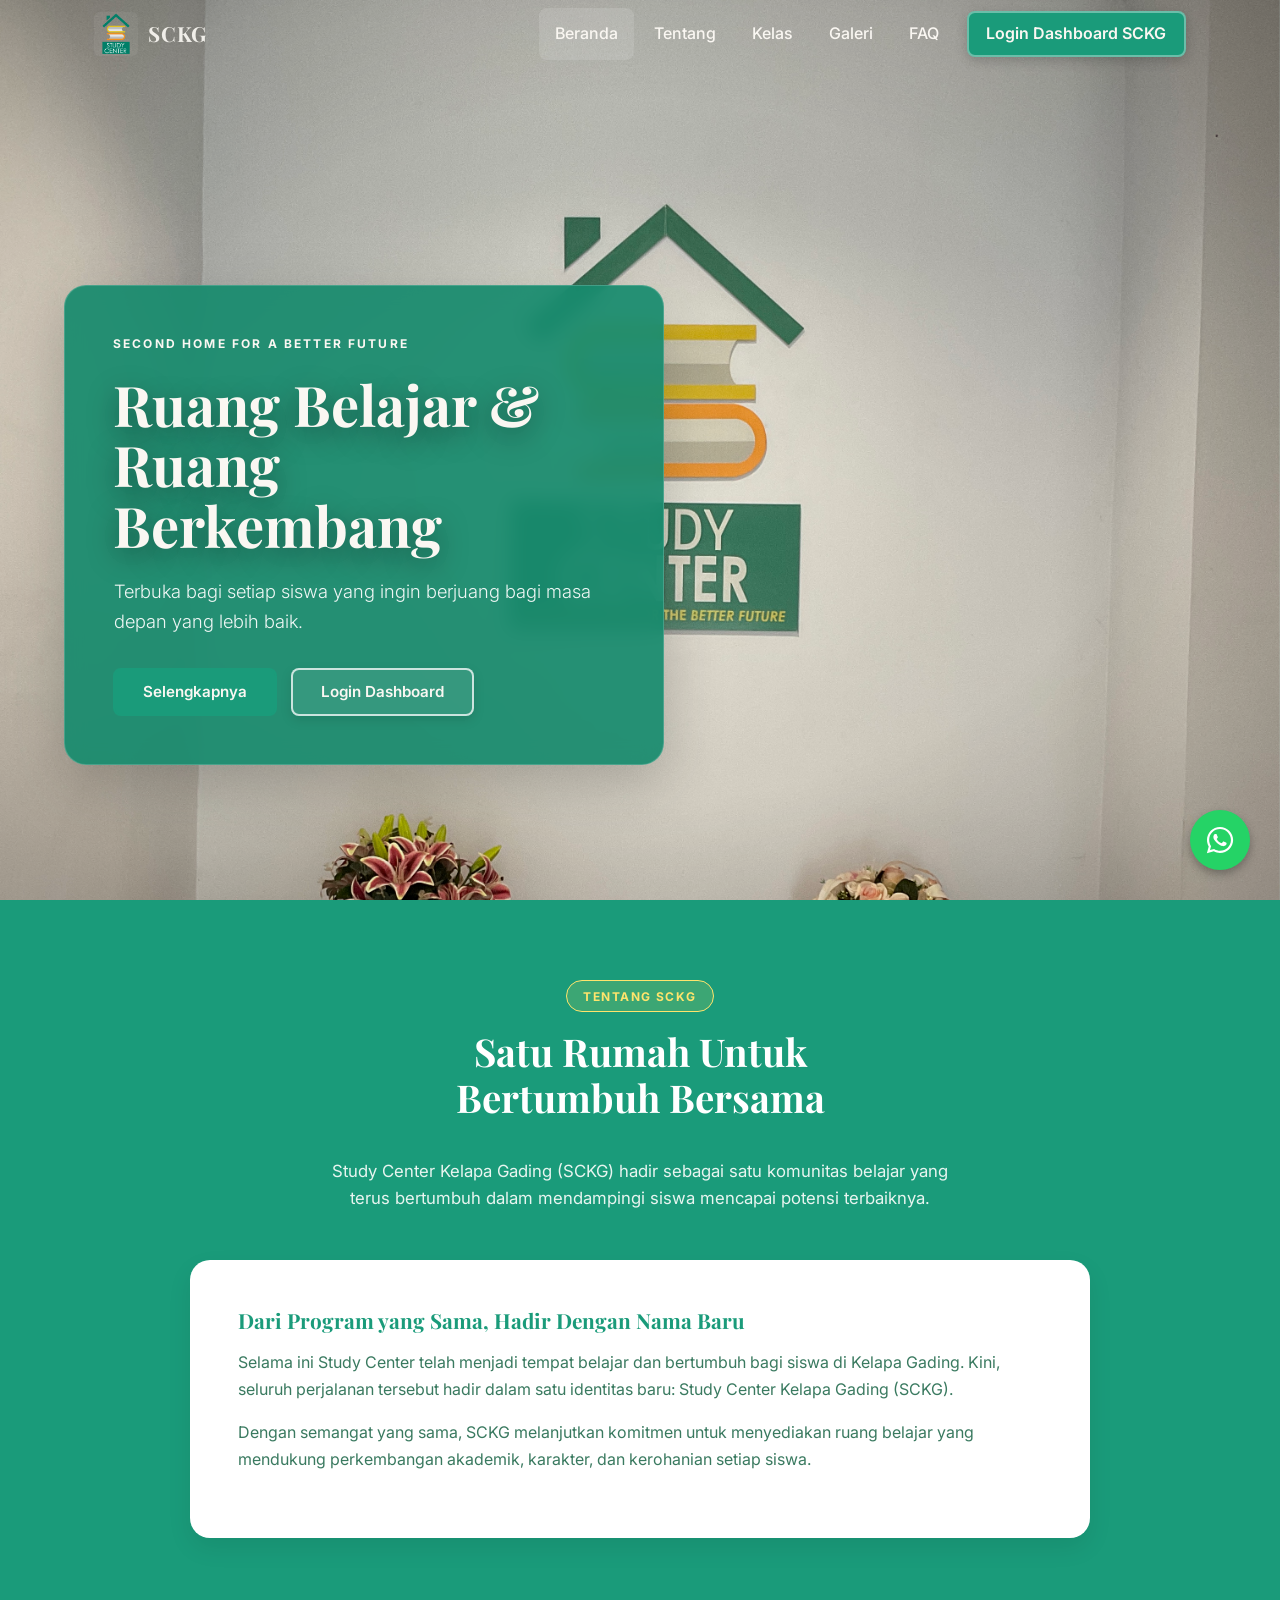
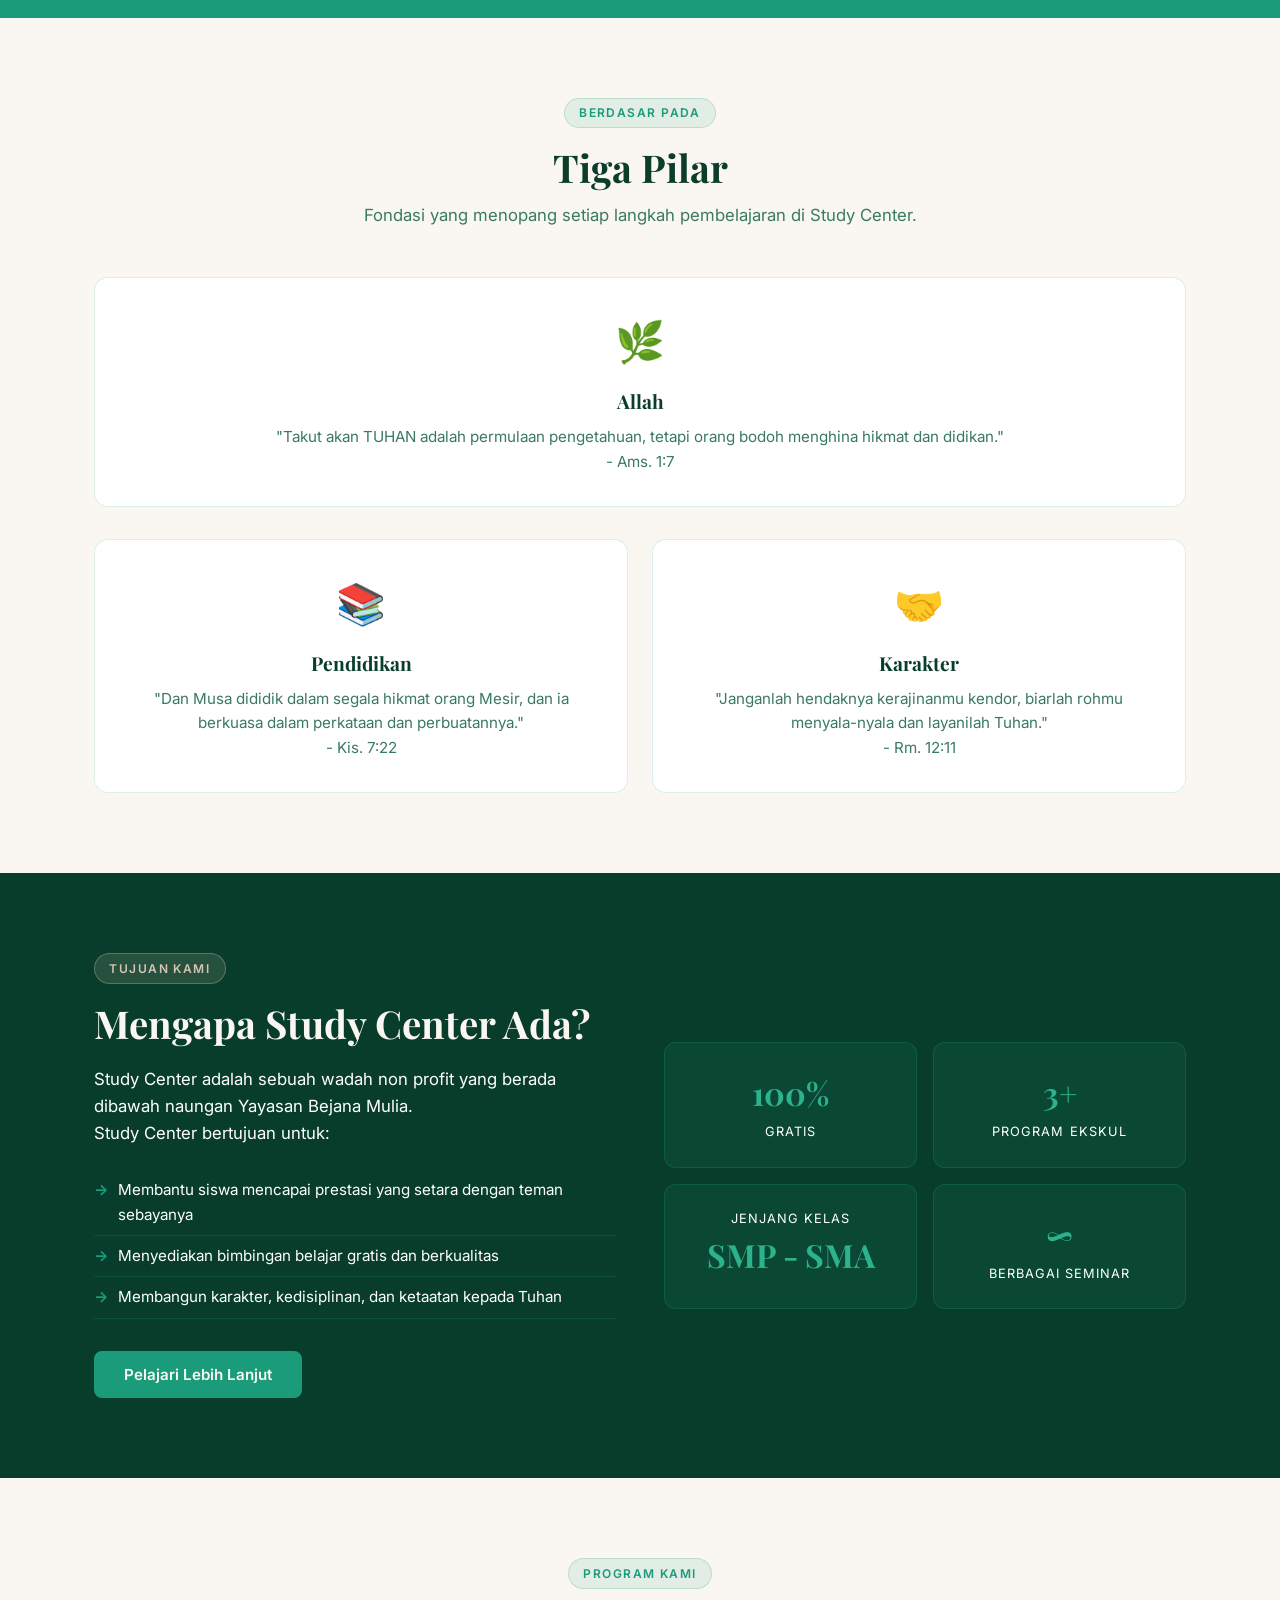
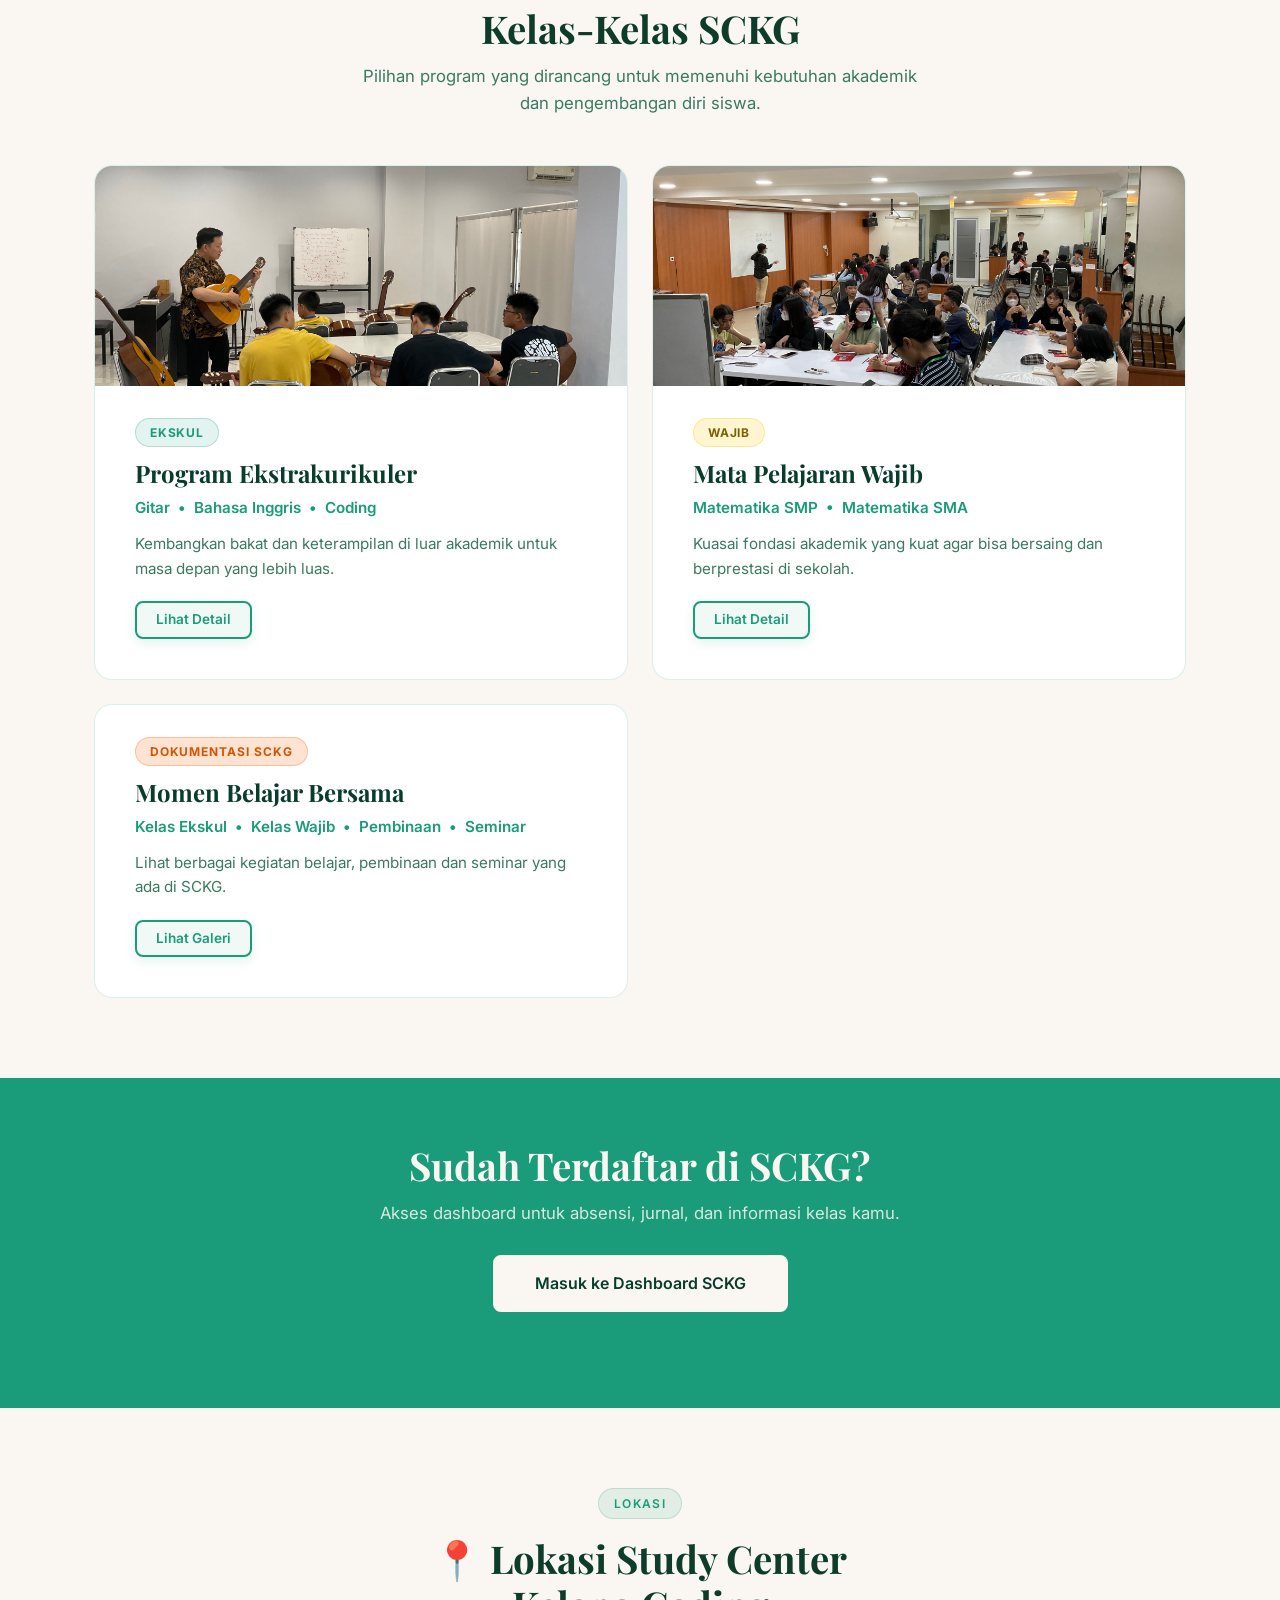
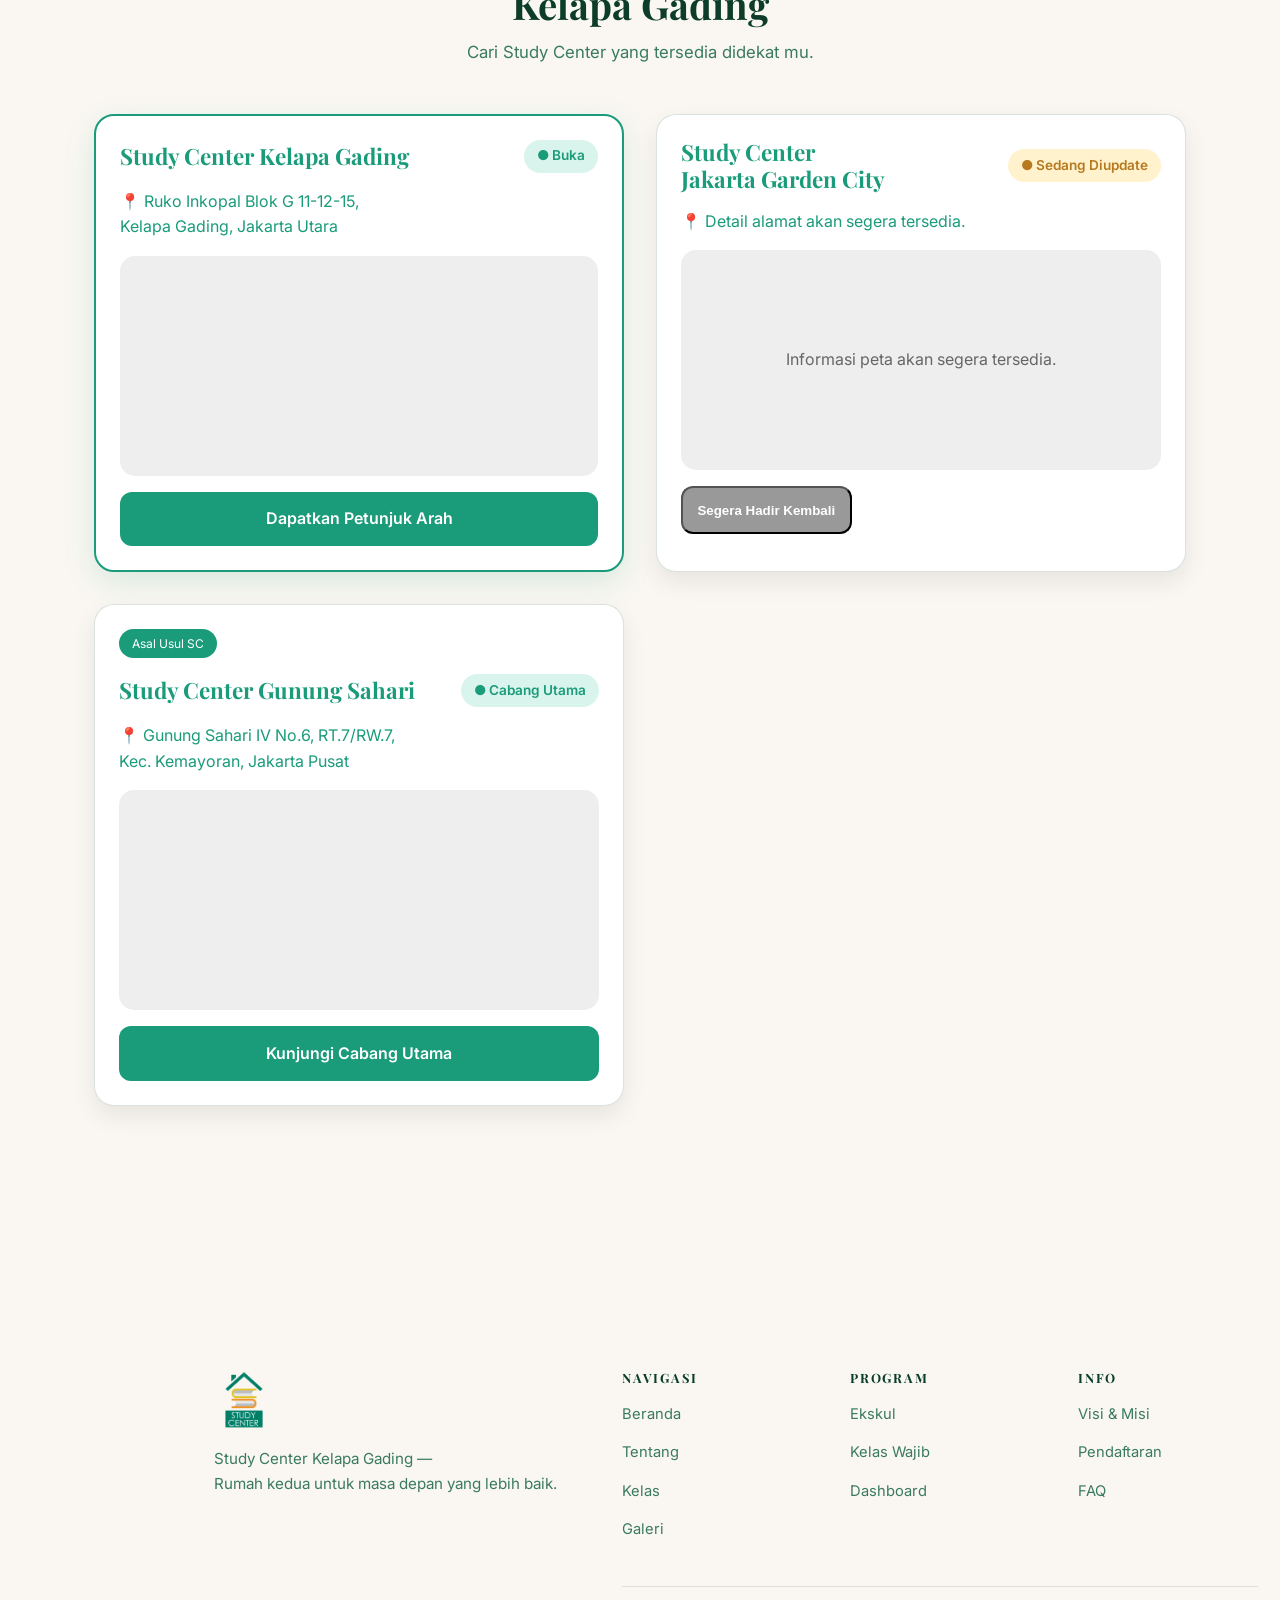
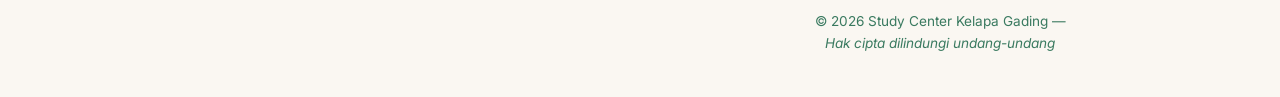
<file: index.html>
<!DOCTYPE html>
<html lang="id">
<head>
  <meta charset="UTF-8" />
  <meta name="viewport" content="width=device-width, initial-scale=1.0" />
  <title>SCKG Study Center — Second Home for the Better Future</title>
  <meta name="description" content="Study Center Karunia Guru — pusat belajar gratis untuk siswa yang ingin mencapai prestasi terbaik bersama teman-teman mereka." />
  <link rel="icon" type="image/png" href="images/logo-sc.png" />
  <link rel="preconnect" href="https://fonts.googleapis.com" />
  <link rel="preconnect" href="https://fonts.gstatic.com" crossorigin />
  <link href="https://fonts.googleapis.com/css2?family=Playfair+Display:ital,wght@0,400;0,600;0,700;1,400&family=Inter:wght@300;400;500;600&display=swap" rel="stylesheet" />
  <link rel="stylesheet" href="css/style.css" />
  <link rel="stylesheet" href="css/gallery.css">

</head>
<body>

  <!-- NAVIGATION -->
  <nav class="navbar" id="navbar">
    <div class="nav-container">
      <a href="#" class="nav-logo" onclick="showPage('home'); return false;">
        <img src="images/logo-sc.png" alt="SCKG Study Center Logo" class="logo-img" />
        <span class="logo-text">SCKG</span>
      </a>
      <button class="hamburger" id="hamburger" aria-label="Buka menu">
        <span></span><span></span><span></span>
      </button>
      <ul class="nav-links" id="nav-links">
        <li><a href="#" class="nav-link active" data-page="home" onclick="showPage('home'); return false;">Beranda</a></li>
        <li><a href="#" class="nav-link" data-page="about" onclick="showPage('about'); return false;">Tentang</a></li>
        <li><a href="#" class="nav-link" data-page="kelas" onclick="showPage('kelas'); return false;">Kelas</a></li>
        <li><a href="gallery.html" class="nav-link">Galeri</a></li>
        <li><a href="#" class="nav-link" data-page="faq" onclick="showPage('faq'); return false;">FAQ</a></li>
        <li><a href="https://sc.kantindigital.com/" class="nav-link btn-nav-login" target="_blank" rel="noopener noreferrer">Login Dashboard SCKG</a></li>
      </ul>
    </div>
  </nav>

    <!-- ===== HOME PAGE ===== -->
    <section class="page active" id="page-home">

      <div class="hero-section">
        
        <div class="hero-bg">
          <picture>
              <source media="(min-width:768px)" srcset="images/sckg-bg.JPG">
              <img id="heroImage" src="images/sckg-bg.JPG" alt="SCKG Study Center">
          </picture>
          <div class="hero-overlay"></div>
        </div>

        <div class="hero-content">
          <p class="hero-eyebrow">Second Home for a Better Future</p>
          <h1 class="hero-title">
            Ruang Belajar &<br>
            Ruang Berkembang
          </h1>
          <p class="hero-subtitle">
            Terbuka bagi setiap siswa yang ingin berjuang bagi masa depan yang lebih baik.
          </p>

          <div class="hero-actions">
            <button class="btn btn-primary" onclick="showPage('about')">
              Selengkapnya
            </button>
            <a href="https://sc.kantindigital.com/"
              class="btn btn-outline-white"
              target="_blank"
              rel="noopener noreferrer">
                Login Dashboard
            </a>
          </div>
        </div> 

      </div>

<!-- SCKG Introduction -->
<section class="sckg-intro-section">

  <div class="sckg-intro-container">

    <div class="section-header">
      <span class="section-tag">Tentang SCKG</span>
      <h2 class="section-title">
        Satu Rumah Untuk <br> Bertumbuh Bersama 
      </h2>
      <br>
      <p class="section-desc">
        Study Center Kelapa Gading (SCKG) hadir sebagai satu komunitas belajar 
        yang terus bertumbuh dalam mendampingi siswa mencapai potensi terbaiknya.
      </p>
    </div>


    <div class="sckg-intro-card">

      <div class="sckg-intro-content">

        <h3>
          Dari Program yang Sama, Hadir Dengan Nama Baru
        </h3>

        <p>
          Selama ini Study Center telah menjadi tempat belajar dan bertumbuh bagi siswa di Kelapa Gading. 
          Kini, seluruh perjalanan tersebut hadir dalam satu identitas baru: Study Center Kelapa Gading (SCKG).
        </p>

        <p>
           Dengan semangat yang sama, SCKG melanjutkan komitmen untuk menyediakan 
           ruang belajar yang mendukung perkembangan akademik, karakter, dan kerohanian setiap siswa.
        </p>

      </div>

    </div>

  </div>

</section>
      
    <!-- Tiga Pilar -->
    <section class="section bg-cream">
      <div class="container">
        <div class="section-header">
          <span class="section-tag">Berdasar pada</span>
          <h2 class="section-title">Tiga Pilar</h2>
          <p class="section-desc">Fondasi yang menopang setiap langkah pembelajaran di Study Center.</p>
        </div>
        
          <div class="pillar-card">
            <div class="pillar-icon">&#127807;</div>
            <h3>Allah</h3>
            <p>"Takut akan TUHAN adalah permulaan pengetahuan, tetapi orang bodoh menghina hikmat dan didikan." <br> 
              - Ams. 1:7</p>
          </div>        

        <div class="pillars-grid">
          <div class="pillar-card">
            <div class="pillar-icon">&#128218;</div>
            <h3>Pendidikan</h3>
            <p>"Dan Musa dididik dalam segala hikmat orang Mesir, dan ia berkuasa dalam perkataan dan perbuatannya." <br>
              - Kis. 7:22</p>
          </div>
          
          <div class="pillar-card">
            <div class="pillar-icon">&#129309;</div>
            <h3>Karakter</h3>
            <p>"Janganlah hendaknya kerajinanmu kendor, biarlah rohmu menyala-nyala dan layanilah Tuhan." <br>
              - Rm. 12:11</p>
          </div>

        </div>
      </div>
    </section>

    <!-- Tujuan -->
    <section class="section bg-dark">
      <div class="container">
        <div class="tujuan-layout">
          <div class="tujuan-text">
            <span class="section-tag tag-light">Tujuan Kami</span>
            <h2 class="section-title light">Mengapa Study Center Ada?</h2>
            <p class="tujuan-desc">Study Center adalah sebuah wadah non profit yang berada dibawah naungan Yayasan Bejana Mulia. <br>
              Study Center bertujuan untuk:</p>
            <ul class="tujuan-list">
              <li>Membantu siswa mencapai prestasi yang setara dengan teman sebayanya</li>
              <li>Menyediakan bimbingan belajar gratis dan berkualitas</li>
              <li>Membangun karakter, kedisiplinan, dan ketaatan kepada Tuhan</li>            
            </ul>
            <button class="btn btn-primary" onclick="showPage('about')">Pelajari Lebih Lanjut</button>
          </div>
          <div class="stats-grid">
            <div class="stat-card">
              <span class="stat-number">100%</span>
              <span class="stat-label">Gratis</span>
            </div>
            <div class="stat-card">
              <span class="stat-number">3+</span>
              <span class="stat-label">Program Ekskul</span>
            </div>
            <div class="stat-card">
              <span class="stat-label">Jenjang Kelas</span>
              <span class="stat-number">SMP - SMA</span>
            </div>
            <div class="stat-card">
              <span class="stat-number">&#8734;</span>
              <span class="stat-label">Berbagai Seminar</span>
            </div>
          </div>
        </div>
      </div>
    </section>

    <!-- Kelas Preview -->
    <section class="section bg-cream">
      <div class="container">
        <div class="section-header">
          <span class="section-tag">Program Kami</span>
          <h2 class="section-title">Kelas-Kelas SCKG</h2>
          <p class="section-desc">Pilihan program yang dirancang untuk memenuhi kebutuhan akademik dan pengembangan diri siswa.</p>
        </div>
        <div class="kelas-preview-grid">
          
          <div class="kelas-card kelas-ekskul">

            <div class="kelas-slider">
              <img src="images/kelas-gitar.JPG" class="active">
              <img src="images/english_intermediate.JPG">
            </div>   

              <div class="kelas-content">         

                <div class="kelas-badge badge-ekskul">Ekskul</div>
                <h3>Program Ekstrakurikuler</h3>
                <p class="kelas-subjects">Gitar &nbsp;&bull;&nbsp; Bahasa Inggris &nbsp;&bull;&nbsp; Coding</p>
                <p class="kelas-desc">Kembangkan bakat dan keterampilan di luar akademik untuk masa depan yang lebih luas.</p>
                <button class="btn btn-sm btn-outline-dark" onclick="showPage('kelas')">Lihat Detail</button>
                
              </div> 
          </div>

          <div class="kelas-card kelas-wajib">

            <div class="kelas-slider">
              <img src="images/mtk.JPG" class="active">
              <img src="images/kelas-SMA.JPG">
            </div>            

              <div class="kelas-content">  

                <div class="kelas-badge badge-wajib">Wajib</div>
                <h3>Mata Pelajaran Wajib</h3>
                <p class="kelas-subjects">Matematika SMP &nbsp;&bull;&nbsp; Matematika SMA</p>
                <p class="kelas-desc">Kuasai fondasi akademik yang kuat agar bisa bersaing dan berprestasi di sekolah.</p>
                <button class="btn btn-sm btn-outline-dark" onclick="showPage('kelas')">Lihat Detail</button>
              
              </div>
          </div>

          <div class="kelas-card">

              <div class="kelas-content">  

                <div class="kelas-badge badge-galeri">Dokumentasi SCKG</div>
                <h3>Momen Belajar Bersama</h3>
                <p class="kelas-subjects">Kelas Ekskul &nbsp;&bull;&nbsp; Kelas Wajib &nbsp;&bull;&nbsp; Pembinaan &nbsp;&bull;&nbsp; Seminar</p>
                <p class="kelas-desc">Lihat berbagai kegiatan belajar, pembinaan dan seminar yang ada di SCKG.</p>
                <a href="gallery.html" class="btn btn-sm btn-outline-dark">Lihat Galeri</a>       
              
              </div>

        </div>
      </div>
    </section>

    <!-- CTA Login -->
    <section class="section bg-cta">
      <div class="container">
        <div class="cta-box">
          <h2>Sudah Terdaftar di SCKG?</h2>
          <p>Akses dashboard untuk absensi, jurnal, dan informasi kelas kamu.</p>
          <button href="https://sc.kantindigital.com/" class="btn btn-primary btn-lg" target="_blank" rel="noopener noreferrer">Masuk ke Dashboard SCKG</button>         
        </div>
      </div>
    </section>

      <!-- STUDY CENTER LOCATIONS -->
    <section class="section bg-cream">
      <div class="container">
        <div class="section-header">
          <span class="section-tag">Lokasi</span>
          <h2 class="section-title">📍 Lokasi Study Center <br> Kelapa Gading</h2>
          <p class="section-desc">Cari Study Center yang tersedia didekat mu.</p>
        </div>

      <div class="locations-grid">

        <!-- SC KG -->
        <div class="location-card main-location">
          <div class="location-top">
            <h3>Study Center Kelapa Gading</h3>
            <span class="status active">
              ● Buka
            </span>
          </div>

          <p class="address">
            📍 Ruko Inkopal Blok G 11-12-15, <br> Kelapa Gading, Jakarta Utara</p>

          <div class="map-container">
            <iframe 
              src="https://maps.google.com/maps?q=SCInk&t=&z=15&ie=UTF8&iwloc=&output=embed"
              loading="lazy">
            </iframe>
          </div>

          <a 
            href="https://maps.app.goo.gl/CM5h7nbYqoe8W9n19"
            target="_blank"
            class="location-btn">
            Dapatkan Petunjuk Arah
          </a>
        </div>

        <!-- SCJGC -->
        <div class="location-card">
          <div class="location-top">
            <h3>Study Center <br> Jakarta Garden City</h3>
            <span class="status updating">
              ● Sedang Diupdate
            </span>
          </div>

          <p class="address">
            📍 Detail alamat akan segera tersedia.
          </p>

          <div class="map-container pending-map">
            Informasi peta akan segera tersedia. 
          </div>

          <button class="location-btn disabled">
            Segera Hadir Kembali
          </button>
        </div>


        <!-- MAIN BRANCH -->
        <div class="location-card">

          <div class="main-label">
            Asal Usul SC
          </div>

          <div class="location-top">
            <h3>Study Center Gunung Sahari</h3>
            <span class="status active">
              ● Cabang Utama
            </span>
          </div>

          <p class="address">
            📍 Gunung Sahari IV No.6, RT.7/RW.7, <br> Kec. Kemayoran, Jakarta Pusat
          </p>


          <div class="map-container">
            <iframe 
              src="https://maps.google.com/maps?q=SCGS&t=&z=15&ie=UTF8&iwloc=&output=embed"
              loading="lazy">
            </iframe>
          </div>


          <a 
            href="https://maps.app.goo.gl/yiQVDiXrppAWjumc9"
            target="_blank"
            class="location-btn">
            Kunjungi Cabang Utama 
          </a>

        </div>


      </div>

    </section>

    </section>
  <!-- END HOME -->

  <!-- ===== ABOUT PAGE ===== -->
  <section class="page" id="page-about">

    <div class="page-hero">
      <div class="page-hero-overlay"></div>
      <div class="page-hero-content">
        <span class="section-tag tag-light">Tentang Kami</span>
        <h1>Mengenal Study Center<br />Kelapa Gading</h1>
        <p>Rumah kedua bagi setiap pelajar yang ingin tumbuh dan berprestasi.</p>
      </div>
    </div>

    <!-- Tujuan -->
    <section class="section bg-cream">
      <div class="container">
        <div class="about-block">
          <div class="about-icon-wrap">
            <div class="about-big-icon">&#127919;</div>
          </div>
          <div class="about-text">
            <span class="section-tag">Tujuan</span>
            <h2 class="section-title">Tujuan Study Center</h2>
            <p>Study Center didirikan dengan satu tujuan utama: memastikan setiap siswa memiliki kesempatan yang sama untuk belajar, berkembang, dan berprestasi setara dengan teman-teman mereka.</p>
            <p>Kami percaya bahwa keterbatasan finansial tidak seharusnya menjadi penghalang bagi mimpi seorang anak. Dengan menyediakan bimbingan belajar gratis, kami membantu menutup kesenjangan pendidikan dan membuka pintu kesempatan yang lebih luas.</p>
          </div>
        </div>
      </div>
    </section>

    <!-- Tiga Pilar -->
    <section class="section bg-cream">
      <div class="container">
        <div class="section-header">
          <span class="section-tag">Berdasar pada</span>
          <h2 class="section-title">Tiga Pilar</h2>
          <p class="section-desc">Fondasi yang menopang setiap langkah pembelajaran di Study Center.</p>
        </div>
        
          <div class="pillar-card">
            <div class="pillar-icon">&#127807;</div>
            <h3>Allah</h3>
            <p>"Ingatlah akan Penciptamu pada masa mudamu..." <br> 
              - Pkh. 12:1</p>
          </div>        

        <div class="pillars-grid">
          <div class="pillar-card">
            <div class="pillar-icon">&#128218;</div>
            <h3>Pendidikan</h3>
            <p>"Sebab Tuhan memberikan hikmat; dari mulut-Nya datang pengetahuan dan pengertian" <br>
              - Ams. 2:6</p>
          </div>
          
          <div class="pillar-card">
            <div class="pillar-icon">&#129309;</div>
            <h3>Karakter</h3>
            <p>"Jadilah terladan bagi orang-orang percaya..." <br>
              - 1 Tim. 4:12</p>
          </div>

        </div>
      </div>
    </section>

    <!-- Visi & Misi -->
    <section class="section bg-dark">
      <div class="container">
        <div class="section-header">
          <span class="section-tag tag-light">Landasan Kami</span>
          <h2 class="section-title light">Visi &amp; Misi</h2>
        </div>
        <div class="vm-grid">
          <div class="visi-card">
            <div class="vm-label">Visi</div>
            <p>Menjadikan Study Center <br> sebagai rumah kedua dimana setiap remaja bisa mendapatkan sebuah komunitas yang sehat di luar rumah.</p>
          </div>
          <div class="vm-grid-card">
            <div class="misi-card">
            <div class="vm-label">Misi</div>
            <p>Membentuk <br> sebuah komunitas remaja yang sehat, positif, dan prestasi ( berkaitan dengan pendidikan, karakter, dan ketaatan kepada Tuhan).</p>
          </div>
        </div>
      </div>
    </section>

    <!-- Pendaftaran -->
    <section class="section bg-cream" id="pendaftaran">
      <div class="container">
        <div class="section-header">
          <span class="section-tag">Bergabung</span>
          <h2 class="section-title">Pendaftaran Peserta</h2>
          <p class="section-desc">4 langkah mudah untuk bergabung dengan Study Center Kelapa Gading.</p>
        </div>
        <div class="steps-grid">
          <div class="step-card">
            <div class="step-num">1</div>
            <h4>Siapkan Persyaratan</h4>
            <p>Fotokopi kartu keluarga dan rapor terakhir.</p>
          </div>
          <div class="step-card">
            <div class="step-num">2</div>
            <h4>Datang ke SCKG</h4>
            <p>Kunjungi langsung gedung SCKG dan temui kakak pembina / admin yang siap membantu.</p>
          </div>
          <div class="step-card">
            <div class="step-num">3</div>
            <h4>Isi Formulir</h4>
            <p>Lengkapi formulir pendaftaran yang disediakan dengan data diri dan informasi sekolah.</p>
          </div>
          <div class="step-card">
            <div class="step-num">4</div>
            <h4>Mulai Belajar!</h4>
            <p>Setelah terdaftar, kamu langsung bisa mengikuti kelas sesuai jadwal yang ditentukan.</p>
          </div>
        </div>
        <div class="daftar-note">
          <p>Pendaftaran <strong>gratis</strong> dan terbuka untuk semua siswa SMP dan SMA yang membutuhkan.</p>
        </div>
      </div>
    </section>

  </section>
  <!-- END ABOUT -->

  <!-- ===== KELAS PAGE ===== -->
  <section class="page" id="page-kelas">

    <div class="page-hero">
      <div class="page-hero-overlay"></div>
      <div class="page-hero-content">
        <span class="section-tag tag-light">Program Kami</span>
        <h1>Kelas-Kelas<br />Study Center</h1>
        <p>Dua program tersedia untuk pengembangan akademik dan diri.</p>
      </div>
    </div>

    <!-- Ekskul -->
    <section class="section bg-cream">
      <div class="container">
        <div class="section-header">
          <span class="section-tag">Program Pilihan</span>
          <h2 class="section-title">Ekstrakurikuler</h2>
          <p class="section-desc">Program pengembangan bakat dan keterampilan untuk memperluas wawasan dan kemampuan siswa.</p>
        </div>
        <div class="ekskul-grid">

          <div class="ekskul-card">
            <div class="ekskul-top">
              <div class="ekskul-icon">&#127928;</div>
              <div class="ekskul-tag-wrap">
                <span class="badge-ekskul">Ekskul</span>
                <h3>Gitar</h3>
              </div>
            </div>
            <p>Belajar memainkan gitar dari dasar hingga mahir. Dirancang untuk semua tingkat. Mulai dari yang belum pernah memegang gitar hingga yang sudah memiliki dasar.</p>
            <ul class="detail-list">
              <li>Teknik dasar chord dan melodi</li>
              <li>Membaca not balok dan tabulasi</li>
              <li>Lagu-lagu populer dan klasik</li>
              <li>Kepercayaan diri tampil di depan umum</li>
            </ul>
          </div>

          <div class="ekskul-card">
            <div class="ekskul-top">
              <div class="ekskul-icon">&#127760;</div>
              <div class="ekskul-tag-wrap">
                <span class="badge-ekskul">Ekskul</span>
                <h3>Bahasa Inggris</h3>
              </div>
            </div>
            <p>Tingkatkan kemampuan Bahasa Inggris secara menyeluruh. Mulai dari percakapan sehari-hari hingga persiapan ujian. Program interaktif dan menyenangkan.</p>
            <ul class="detail-list">
              <li>Speaking &amp; Conversation</li>
              <li>Reading &amp; Comprehension</li>
              <li>Grammar &amp; Writing</li>
              <li>Persiapan ujian sekolah &amp; nasional</li>
            </ul>
          </div>

          <div class="ekskul-card">
            <div class="ekskul-top">
              <div class="ekskul-icon">&#128187;</div>
              <div class="ekskul-tag-wrap">
                <span class="badge-ekskul">Ekskul</span>
                <h3>Coding</h3>
              </div>
            </div>
            <p>Pelajari dunia pemrograman dari nol. Di era digital ini, kemampuan coding adalah keterampilan masa depan yang wajib dikuasai.</p>
            <ul class="detail-list">
              <li>Dasar logika pemrograman</li>
              <li>HTML, CSS, &amp; JavaScript</li>
              <li>Pengenalan Python</li>
              <li>Proyek mini dan portofolio sederhana</li>
            </ul>
          </div>

        </div>
      </div>
    </section>

    <!-- Wajib -->
    <section class="section bg-dark">
      <div class="container">
        <div class="section-header">
          <span class="section-tag tag-light">Program Akademik</span>
          <h2 class="section-title light">Mata Pelajaran Wajib</h2>
          <p class="section-desc light">Penguatan akademik di mata pelajaran kunci agar siswa percaya diri menghadapi ujian.</p>
        </div>
        <div class="wajib-grid">
          <div class="wajib-card">
            <div class="wajib-header">
              <div class="wajib-icon">&#128208;</div>
              <span class="wajib-level">WAJIB</span>
              <h3>Matematika SMP</h3>
            </div>
            <p>Pembelajaran Matematika untuk siswa SMP kelas 7–9. Materi disesuaikan dengan kurikulum nasional dan kebutuhan ujian.</p>
            <div class="topic-tags">
              <span>Aljabar</span><span>Geometri</span><span>Bilangan</span>
              <span>Statistika</span><span>Persamaan</span><span>Fungsi</span>
            </div>
          </div>

          <div class="wajib-card">
            <div class="wajib-header">
              <div class="wajib-icon">&#128207;</div>
              <span class="wajib-level-sma">WAJIB</span>
              <h3>Matematika SMA</h3>
            </div>
            <p>Pembelajaran Matematika untuk siswa SMA kelas 10–12. Fokus pada pemahaman konsep mendalam dan persiapan ujian nasional serta UTBK.</p>
            <div class="topic-tags">
              <span>Turunan</span><span>Integral</span><span>Trigonometri</span>
              <span>Vektor</span><span>Matriks</span><span>Statistik</span>
            </div>
          </div>

        </div>
      </section>

    <!-- Syarat -->
    <section class="section bg-cream">
      <div class="container">
        <div class="section-header">
          <span class="section-tag">Syarat & Ketentuan</span>
          <h2 class="section-title">Membuka kelas</h2>
          <p class="section-desc">Kelas Study Center dapat berlangsung dengan syarat adanya minimal lima siswa dalam satu kelas. Ini berlaku untuk semua kelas.</p>
        </div>
        <div class="syarat-grid">
          <div class="syarat-card">
            <div class="syarat-top">
              <div class="syarat-icon">&#128100;</div>
              <div class="syarat-tag-wrap">
                <span class="badge-syarat">WAJIB</span>
                <h3>Jumlah peserta</h3>
              </div>
            </div>
            <p>Minimal 5 dan maksimal 11. <br> 
            Dengan tujuan untuk memastikan peserta dapat terbantu dalam pembelajaran dengan kondisi kelas yang memadai. <br>
            <br>
            Bila peserta dalam satu kelas kurang dari 5, kelas tersebut untuk sementara akan ditutup, sampai mencapai minimal 5 peserta kembali. <br>
            <br> 
            Demikian syarat juga berlaku untuk membuka kelas baru lainnya.
            <br> 
            Selama minat siswa terhadap pelajaran tersebut ada, maka akan kami usahakan untuk membantu.</p>
          </div>

        </div>
      </div>
    </section>

      <section class="section bg-cta">

        <div class="container">

          <div class="cta-box">
            <h2>Tertarik Bergabung?</h2>
            <p>
              Daftarkan dirimu dan mulailah perjalanan belajarmu bersama SCKG!
            </p>

            <a href="index.html#pendaftaran" class="btn btn-primary btn-lg">
              Cara Mendaftar
            </a>
          </div>


          <div class="cta-image-wrap">
            <img 
              src="images/mtk.JPG" 
              alt="MTK SMA" 
              class="cta-image"
              onclick="zoomImage(this)">
          </div>

        </div>

      </section>

  </section>
  <!-- END KELAS -->

  <!-- ===== FAQ PAGE ===== -->
  <section class="page" id="page-faq">

    <div class="page-hero">
      <div class="page-hero-overlay"></div>
      <div class="page-hero-content">
        <span class="section-tag tag-light">Pertanyaan Umum</span>
        <h1>FAQ</h1>
        <p>Temukan jawaban atas pertanyaan yang paling sering ditanyakan.</p>
      </div>
    </div>

    <section class="section bg-cream">
      <div class="container container-narrow">

        <div class="faq-list">

          <div class="faq-item">
            <button class="faq-question" onclick="toggleFaq(this)">
              <span>Apakah Study Center benar-benar gratis?</span>
              <span class="faq-arrow">&#9660;</span>
            </button>
            <div class="faq-answer">
              <p>Ya, 100% gratis! Study Center adalah lembaga nirlaba yang berkomitmen untuk menyediakan pendidikan berkualitas tanpa biaya apapun. Tidak ada biaya pendaftaran, biaya bulanan, maupun biaya tersembunyi lainnya.</p>
            </div>
          </div>

          <div class="faq-item">
            <button class="faq-question" onclick="toggleFaq(this)">
              <span>Siapa saja yang bisa mendaftar ke SCKG?</span>
              <span class="faq-arrow">&#9660;</span>
            </button>
            <div class="faq-answer">
              <p>SCKG terbuka untuk semua siswa SMP dan SMA yang ingin meningkatkan prestasi belajarnya, terutama bagi mereka yang tidak memiliki akses ke bimbingan belajar berbayar. Pendaftaran langsung di SCKG.</p>
            </div>
          </div>

          <div class="faq-item">
            <button class="faq-question" onclick="toggleFaq(this)">
              <span>Bagaimana cara mendaftar ke Study Center?</span>
              <span class="faq-arrow">&#9660;</span>
            </button>
            <div class="faq-answer">
              <p>Cara mendaftar sangat mudah:</p>
              <ol>
                <li>Siapkan fotokopi Kartu Keluarga dan rapor terakhir.</li>
                <li>Kunjungi alamat SCKG secara langsung.</li>
                <li>Isi formulir pendaftaran yang disediakan oleh kakak pembina yang ada di SCKG.</li>
                <li>Setelah terdaftar, langsung ikuti kelas sesuai jadwal!</li>
              </ol>
            </div>
          </div>

          <div class="faq-item">
            <button class="faq-question" onclick="toggleFaq(this)">
              <span>Program apa saja yang tersedia di SCKG?</span>
              <span class="faq-arrow">&#9660;</span>
            </button>
            <div class="faq-answer">
              <p>SCKG menyediakan dua jenis program:</p>
              <ul>
                <li><strong>Ekstrakurikuler:</strong> Gitar, Bahasa Inggris, Coding, dan lainnya.</li>
                <li><strong>Mata Pelajaran Wajib:</strong> Matematika SMP (kelas 7–9) dan Matematika SMA (kelas 10–12).</li>
              </ul>
            </div>
          </div>

          <div class="faq-item">
            <button class="faq-question" onclick="toggleFaq(this)">
              <span>Kapan jadwal belajar di Study Center?</span>
              <span class="faq-arrow">&#9660;</span>
            </button>
            <div class="faq-answer">
              <p>Jadwal belajar disesuaikan dengan ketersediaan siswa dan pengajar. Sementara waktu jadwal berlansung dihari Sabtu siang sampai sore. Informasi jadwal lengkap akan diumumkan di group WhatsApp SCKG.</p>
            </div>
          </div>

          <div class="faq-item">
            <button class="faq-question" onclick="toggleFaq(this)">
              <span>Apakah ada persyaratan nilai minimum untuk mendaftar?</span>
              <span class="faq-arrow">&#9660;</span>
            </button>
            <div class="faq-answer">
              <p>Tidak ada persyaratan nilai minimum. SCKG menerima semua siswa yang memiliki semangat untuk belajar dan berkembang. Justru siswa yang kesulitan secara akademik sangat kami prioritaskan.</p>
            </div>
          </div>

          <div class="faq-item">
            <button class="faq-question" onclick="toggleFaq(this)">
              <span>Bagaimana kualitas pengajar di SCKG?</span>
              <span class="faq-arrow">&#9660;</span>
            </button>
            <div class="faq-answer">
              <p>Pengajar di SCKG adalah individu-individu berdedikasi dengan latar belakang pendidikan yang relevan dan passion untuk mengajar. Mereka diseleksi secara ketat dan berkomitmen memberikan pengajaran terbaik.</p>
            </div>
          </div>

          <div class="faq-item">
            <button class="faq-question" onclick="toggleFaq(this)">
              <span>Apa itu Login SC dan untuk apa?</span>
              <span class="faq-arrow">&#9660;</span>
            </button>
            <div class="faq-answer">
              <p>Dashboard SCKG adalah portal online khusus untuk anggota SCKG yang sudah terdaftar. Melalui Dashboard SCKG, siswa dapat mengakses absensi kehadiran, jurnal belajar harian, jadwal kelas, memantau perkembangan belajar mereka dan pengumuman SCKG.</p>
            </div>
          </div>

          <div class="faq-item">
            <button class="faq-question" onclick="toggleFaq(this)">
              <span>Bagaimana cara menghubungi SCKG?</span>
              <span class="faq-arrow">&#9660;</span>
            </button>
            <div class="faq-answer">
              <p>Kamu bisa menghubungi kami dengan datang langsung ke alamat SCKG. Kakak pembina akan siap membantu menjawab pertanyaan dan memberikan informasi yang kamu butuhkan.</p>
            </div>
          </div>

        </div>

        <div class="faq-cta">
          <p>Masih punya pertanyaan lain? Jangan ragu untuk menghubungi kami langsung.</p>
          <button class="btn btn-primary" onclick="showPage('about')">Lihat Info Pendaftaran</button>
        </div>

      </div>
    </section>

  </section>
  <!-- END FAQ -->

  <!-- FOOTER -->
  <footer class="footer">
      <div class="footer-grid">

        <div class="footer-brand">
          <img src="images/logo-sc.png" alt="SCKG Study Center" class="footer-logo" />
          <p>Study Center Kelapa Gading — <br> Rumah kedua untuk masa depan yang lebih baik.</p>
        </div>

        <div class="footer-col">
          <h4>Navigasi</h4>
          <ul>
            <li><a href="#" onclick="showPage('home'); return false;">Beranda</a></li>
            <li><a href="#" onclick="showPage('about'); return false;">Tentang</a></li>
            <li><a href="#" onclick="showPage('kelas'); return false;">Kelas</a></li>
            <li><a href="gallery.html">Galeri</a></li>
          </ul>
        </div>

        <div class="footer-col">
          <h4>Program</h4>
          <ul>
            <li><a href="#" onclick="showPage('kelas'); return false;">Ekskul</a></li>
            <li><a href="#" onclick="showPage('kelas'); return false;">Kelas Wajib</a></li>
            <li><a href="#" onclick="window.open('https://sc.kantindigital.com/', '_blank'); return false;">Dashboard</a></li>            
          </ul>
        </div>

        <div class="footer-col">
          <h4>Info</h4>
          <ul>
            <li><a href="#" onclick="showPage('about'); return false;">Visi &amp; Misi</a></li>
            <li><a href="#" onclick="showPage('about'); setTimeout(() => { document.getElementById('pendaftaran').scrollIntoView({behavior:'smooth'}); }, 100); return false;">Pendaftaran</a></li>
            <li><a href="#" onclick="showPage('faq'); return false;">FAQ</a></li>
          </ul>
        </div>

      <div class="footer-bottom">
        <p>&copy; 2026 Study Center Kelapa Gading &mdash; <br> 
          <em>Hak cipta dilindungi undang-undang</em></p> <br>
      </div>

    </div>  
  </footer>

<!-- Floating WhatsApp Button -->
  <div class="whatsapp-float">
    <svg xmlns="http://www.w3.org/2000/svg" viewBox="0 0 448 512" width="30" height="30" fill="#FFFFFF">
      <path d="M380.9 97.1C339 55.1 283.2 32 223.9 32c-122.4 0-222 99.6-222 222 0 39.1 10.2 77.3 29.6 111L0 480l117.7-30.9c32.4 17.7 68.9 27 106.1 27h.1c122.3 0 224.1-99.6 224.1-222 0-59.3-25.2-115-67.1-157zm-157 341.6c-33.2 0-65.7-8.9-94-25.7l-6.7-4-69.8 18.3L72 359.2l-4.4-7c-18.5-29.4-28.2-63.3-28.2-98.2 0-101.7 82.8-184.5 184.6-184.5 49.3 0 95.6 19.2 130.4 54.1 34.8 34.9 56.2 81.2 56.1 130.5 0 101.8-84.9 184.6-186.6 184.6zm101.2-138.2c-5.5-2.8-32.8-16.2-37.9-18-5.1-1.9-8.8-2.8-12.5 2.8-3.7 5.6-14.3 18-17.6 21.8-3.2 3.7-6.5 4.2-12 1.4-32.6-16.3-54-29.1-75.5-66-5.7-9.8 5.7-9.1 16.3-30.3 1.8-3.7.9-6.9-.5-9.7-1.4-2.8-12.5-30.1-17.1-41.2-4.5-10.8-9.1-9.3-12.5-9.5-3.2-.2-6.9-.2-10.6-.2-3.7 0-9.7 1.4-14.8 6.9-5.1 5.6-19.4 19-19.4 46.3 0 27.3 19.9 53.7 22.6 57.4 2.8 3.7 39.1 59.7 94.8 83.8 35.2 15.2 49 16.5 66.6 13.9 10.7-1.6 32.8-13.4 37.4-26.4 4.6-13 4.6-24.1 3.2-26.4-1.3-2.5-5-3.9-10.5-6.6z"/>
    </svg>
  </div>

 <!-- GLOBAL LIGHTBOX CONTAINER -->
  <div id="imageLightbox" class="lightbox" onclick="closeZoom()">
    <span class="lightbox-close">&times;</span>
    <img class="lightbox-content" id="lightboxImg" style="display: none;">
    <video class="lightbox-video" id="lightboxVid" controls autoplay loop muted style="display: none;"></video>
  </div> 

  <script src="js/main.js"></script>
</body>
</html>
</file>
<file: css/style.css>
/* =============================================
   SCKG STUDY CENTER — Main Stylesheet
   Colors drawn from logo:
   Primary teal: #1A9B7A | Dark teal: #083D2B
   Warm tan: #D4C5B2  | Cream bg: #FAF7F2
   Fonts: Playfair Display (headings) + Inter (body)
   ============================================= */

/* ===== RESET & BASE ===== */
*, *::before, *::after {
  box-sizing: border-box;
  margin: 0;
  padding: 0;
}

html {
  scroll-behavior: smooth;
}

body {
  font-family: 'Inter', sans-serif;
  font-size: 16px;
  line-height: 1.6;
  color: #0D3D2A;
  background-color: #FAF7F2;
  overflow-x: hidden;
}

img {
  max-width: 100%;
  display: block;
}

a {
  color: inherit;
  text-decoration: none;
}

ul, ol {
  list-style: none;
}

/* ===== TYPOGRAPHY ===== */
h1, h2, h3, h4 {
  font-family: 'Playfair Display', serif;
  line-height: 1.2;
  font-weight: 700;
}

h1 { font-size: clamp(2rem, 5vw, 3.5rem); }
h2 { font-size: clamp(1.6rem, 3vw, 2.4rem); }
h3 { font-size: clamp(1.2rem, 2vw, 1.5rem); }
h4 { font-size: 1.1rem; }

p { margin-bottom: 1rem; }
p:last-child { margin-bottom: 0; }

/* ===== LAYOUT ===== */
.container {
  max-width: 1140px;
  margin: 0 auto;
  padding: 0 1.5rem;
}

.container-narrow {
  max-width: 760px;
}

.section {
  padding: 80px 0;
}

/* ===== PAGE SYSTEM ===== */
.page {
  display: none;
}

.page.active {
  display: block;
}

/* ===== BACKGROUNDS ===== */
.bg-cream  { background-color: #FAF7F2; }
.bg-dark   { background-color: #083D2B; }
.bg-cta    { background-color: #1A9B7A; }

/* ===== NAVBAR ===== */
.navbar {
  position: fixed;
  top: 0;
  left: 0;
  width: 100%;
  background: transparent;
  box-shadow: none;
  z-index: 1000;
  transition: all 0.3s ease;
}

.navbar.scrolled .logo-text {
  color: #1A9B7A;
}

.navbar.scrolled {
  background: rgba(250, 247, 242, 0.92);
  backdrop-filter: blur(10px);
}

.nav-container {
  display: flex;
  align-items: center;
  justify-content: space-between;
  max-width: 1140px;
  margin: 0 auto;
  padding: 0 1.5rem;
  height: 68px;
}

.nav-logo {
  display: flex;
  align-items: center;
  gap: 10px;
  cursor: pointer;
}

.logo-img {
  width: 44px;
  height: 44px;
  object-fit: contain;
  border-radius: 6px;
  background: rgba(255,255,255,0.06);
}

.logo-text {
  font-family: 'Playfair Display', serif;
  font-size: 1.3rem;
  font-weight: 700;
  color: rgba(250, 247, 242, 0.92);
  letter-spacing: 0.04em;
}

.nav-links {
  display: flex;
  align-items: center;
  gap: 0.25rem;
  list-style: none;
}

.nav-link {
  padding: 0.5rem 0.85rem;
  color: #FAF7F2;
  font-size: 0.9rem;
  font-weight: 500;
  border-radius: 6px;
  transition: color 0.2s, background 0.2s;
  cursor: pointer;
  white-space: nowrap;
}

.navbar.scrolled .nav-link{
  color: #1A9B7A;
}

/* Other pages */
.navbar.page-navbar {
    background: rgba(250,247,242,0.92);
    backdrop-filter: blur(10px);
}

.navbar.page-navbar .logo-text {
    color: #1A9B7A;
}

.navbar.page-navbar .nav-link {
    color: #1A9B7A;
}

.navbar.page-navbar .hamburger span {
    background: #1A9B7A;
}

@media (max-width:767px) {

    .navbar.scrolled .nav-link {
        color: #FAF7F2;
    }

}

.nav-link:hover,
.nav-link.active {
  color: #FAF7F2;
  background: rgba(255,255,255,0.12);
}

.btn-nav-login {
  background: #1A9B7A;
  color: #FAF7F2 !important;
  border: 2px solid rgba(255,255,255,0.35);
  font-weight: 600;
  padding: 0.5rem 1.1rem;
  border-radius: 8px;
  margin-left: 0.5rem;
  box-shadow: 0 4px 12px rgba(0,0,0,0.18);
  transition: all 0.25s ease;
}

.btn-nav-login:hover {
  background: #17876A;
  transform: translateY(-1px);
  color: #FAF7F2 !important;
}

/* Hamburger */
.hamburger {
  display: none;
  flex-direction: column;
  gap: 5px;
  background: none;
  border: none;
  cursor: pointer;
  padding: 4px;
}

.hamburger span {
  display: block;
  width: 24px;
  height: 2px;
  background: #FAF7F2;
  border-radius: 2px;
  transition: all 0.3s;
}

.navbar.scrolled .hamburger span {
  background: #1A9B7A;
  backdrop-filter: blur(10px);
}

/* ===== BUTTONS ===== */
.btn {
  display: inline-block;
  padding: 0.75rem 1.75rem;
  border-radius: 8px;
  font-family: 'Inter', sans-serif;
  font-size: 0.95rem;
  font-weight: 600;
  cursor: pointer;
  border: 2px solid transparent;
  transition: all 0.2s ease;
  text-align: center;
  line-height: 1.3;
}

.btn-primary {
  background: #1A9B7A;
  color: #FAF7F2;
  border-color: #1A9B7A;
}
.btn-primary:hover {
  background: #17876A;
  border-color: #17876A;
  transform: translateY(-2px);
  box-shadow: 0 6px 20px rgba(26,155,122,0.3);
}

@media (max-width:767px){

.btn-primary {
  background: #2cb38c;
  color: #FAF7F2;
  border-color: #2cb38c;
  box-shadow: 0 6px 20px rgba(51,196,154,0.35);
}

.btn-primary:hover {
  background: #239c7a;
  border-color: #239c7a;
  transform: translateY(-2px);
  box-shadow: 0 8px 24px rgba(51,196,154,0.45);
}

}

.btn-outline-white {
  background: rgba(255,255,255,0.08);
  color: #FAF7F2;
  border-color: rgba(255,255,255,0.75);
  box-shadow: 0 4px 12px rgba(0,0,0,0.12);
}

.btn-outline-white:hover {
  background: rgba(255,255,255,0.18);
  border-color: #FAF7F2;
  transform: translateY(-2px);
  box-shadow: 0 8px 20px rgba(0,0,0,0.18);
}

.btn-outline-dark {
  background: rgba(26,155,122,0.06);
  color: #1A9B7A;
  border-color: #1A9B7A;
  box-shadow: 0 4px 12px rgba(26,155,122,0.12);
}

.btn-outline-dark:hover {
  background: #33C49A;
  border-color: #33C49A;
  color: #FAF7F2;
  transform: translateY(-2px);
  box-shadow: 0 8px 20px rgba(51,196,154,0.30);
}
.btn-sm {
  padding: 0.5rem 1.2rem;
  font-size: 0.85rem;
}

.btn-lg {
  padding: 1rem 2.5rem;
  font-size: 1rem;
}

/* ===== SECTION TAGS ===== */
.section-tag {
  display: inline-block;
  font-size: 0.75rem;
  font-weight: 600;
  letter-spacing: 0.12em;
  text-transform: uppercase;
  color: #1A9B7A;
  background: rgba(26,155,122,0.1);
  padding: 0.3rem 0.9rem;
  border-radius: 50px;
  margin-bottom: 1rem;
  border: 1px solid rgba(26,155,122,0.2);
}

.tag-light {
  color: #D4C5B2;
  background: rgba(212,197,178,0.15);
  border-color: rgba(212,197,178,0.3);
}

/* ===== SECTION HEADER ===== */
.section-header {
  text-align: center;
  margin-bottom: 3rem;
}

.section-title {
  color: #0D3D2A;
  margin-bottom: 0.75rem;
}

.section-title.light {
  color: #FAF7F2;
}

.section-desc {
  color: #3A7A60;
  max-width: 560px;
  margin: 0 auto;
  font-size: 1.05rem;
}

.section-desc.light {
  color: rgba(212,197,178,0.85);
}

/* ===== HOME HERO ===== */

.hero-section {
    position: relative;
    min-height: 100svh;
    display: flex;
    justify-content: center;
    align-items: flex-start;
    overflow: hidden;

    padding-top: 70px;
    padding-inline: 8%;
}

/* Background */
.hero-bg {
    position: absolute;
    inset: 0;
    overflow: hidden;
    z-index: 0;
}

.hero-bg img{

    position:absolute;

    inset:0;

    width:100%;
    height:115%;

    object-fit:cover;

    object-position:15% 20%;

    transition: transform 0.1s linear;

    will-change: transform;

}

.hero-overlay {
    position: absolute;
    inset: 0;
    z-index: 1;

    background:
    radial-gradient(
    ellipse at center,
    transparent 55%,
    rgba(0,0,0,.08) 75%,
    rgba(0,0,0,.22) 100%
   );
}

/* Hero Content */
.hero-content{
    position:absolute;
    left:50%;
    bottom:8%;
    transform:translateX(-50%);
    z-index:2;

    width:min(90%,600px);
    text-align:center;

    background: rgba(22,138,109,.65);

    backdrop-filter: blur(18px);
    -webkit-backdrop-filter: blur(18px);

    border: 1px solid rgba(255,255,255,.18);
}

/* Eyebrow */
.hero-eyebrow{
    font-size:.75rem;
    font-weight:700;
    letter-spacing:.18em;
    text-transform:uppercase;
    color:#FAF7F2; 
    margin-bottom:1.25rem;
}

/* Title */
.hero-title{

    font-size:clamp(2rem,6vw,3.5rem);

    line-height:1.08;

    margin-bottom:1.4rem;

    color:#FAF7F2;

    text-shadow:0 8px 30px rgba(0,0,0,.45);

}

/* Subtitle */
.hero-subtitle {
    color:rgba(255,255,255,.92);
    font-size: clamp(1rem, 2vw, 1.15rem);
    max-width: 500px;
    margin: 0 auto 2rem;
    font-weight: 300;
    line-height: 1.6;
}

.hero-stats{

    margin-bottom:2rem;

    color:white;

    font-size:.95rem;

    font-weight:600;

    opacity:.95;

}

/* Buttons */
.hero-actions{

display:flex;

flex-direction:column;

gap:.9rem;

}

/* ===== Desktop ===== */
@media (min-width:768px){

.hero-content{

    left:5%;

    bottom:15%;

    transform:none;

    max-width:600px;

    text-align:left;

    background:rgba(22,138,109,.92);

    border-radius:22px;

    padding:3rem;

    box-shadow:
        0 18px 60px rgba(0,0,0,.22);

    backdrop-filter:blur(10px);

}

.hero-actions{

    flex-direction:row;

}

}

/* ===== Mobile ===== */
@media (max-width: 767px){

  .hero-content {
    background: rgba(22,138,109,.76);
    backdrop-filter: blur(24px);
    -webkit-backdrop-filter: blur(24px);
    width: min(90%, 600px);    
    border-radius: 18px;
    
    /* Safely nudges the card down on mobile while keeping it clean */
    padding: 2.5rem 1.5rem !important;
    margin-top: 60px; 
  }

  .hero-bg {
    position: absolute;
    inset: 0;
    overflow: hidden;
    z-index: 0;
  }

  .hero-bg img {
    width: 100%;
    height: 115%;
    object-fit: cover;
    object-position: center -95px;
    transform: translateY(-100px);
  }

  .hero-actions {
    flex-direction: column;
    align-items: stretch; 
  }

  .hero-actions .btn { 
    text-align: center; 
  }

  /* Global Layout Scale for Mobile Screens */
  .section { padding: 48px 0; }
  .container { padding: 0 1rem; }

  /* Typography Scale for Mobile Screens */
  h1, .hero-title { font-size: 2rem; }
  h2 { font-size: 1.5rem; }
  h3 { font-size: 1.15rem; }
  .hero-eyebrow { font-size: 0.7rem; }
  .hero-subtitle { font-size: 0.95rem; }
}

/* ===== PAGE HERO (NON-HOME PAGES) ===== */
.page-hero {
  position: relative;
  min-height: 320px;
  display: flex;
  align-items: flex-end;
  background: linear-gradient(135deg, #083D2B 0%, #1A9B7A 100%);
  margin-top: 68px;
}

.page-hero-overlay {
  position: absolute;
  inset: 0;
  background: rgba(8, 61, 43, 0.35);
}

.page-hero-content {
  position: relative;
  z-index: 1;
  max-width: 1140px;
  width: 100%;
  margin: 0 auto;
  padding: 3rem 1.5rem;
}

.page-hero-content h1 {
  color: #FAF7F2;
  margin-bottom: 0.5rem;
}

.page-hero-content p {
  color: rgba(212, 197, 178, 0.9);
  font-size: 1.05rem;
}

/* ===== SCKG INTRO ===== */

.sckg-intro-section {
  padding: 5rem 8%;
  background: #1A9B7A;
}

.sckg-intro-section .section-title {
  color: #ffffff;
}

.sckg-intro-section .section-tag {
  display:inline-block;
  padding:0.35rem 1rem;

  color:rgb(255, 228, 108);

  background:rgba(255, 229, 83, 0.15);

  border:1px solid rgb(255, 228, 108);

  border-radius:50px;

  font-weight:700;
}

.sckg-intro-section .section-desc {
  color:#E8F5F0;
  max-width:650px;
  margin:auto;
}

.sckg-intro-container {
  max-width: 1200px;
  margin: auto;
}


.sckg-intro-section .section-header {
  text-align:center;
  max-width:700px;
  margin:auto;
}


.sckg-intro-card {

  max-width:900px;
  margin:3rem auto 0;

  background:white;
  border-radius:20px;

  overflow:hidden;

  box-shadow:0 10px 25px rgba(0,0,0,.08);

}

.sckg-intro-content {

  padding:3rem;

  display:flex;
  flex-direction:column;
  justify-content:center;

}


.sckg-intro-content h3 {

  color:#1A9B7A;

  font-size:1.3rem;

  margin-bottom:1rem;

}


.sckg-intro-content p {

  color:#3A7A60;

  line-height:1.7;

  margin-bottom:1rem;

}



/* Mobile */

@media(max-width:768px){

  .sckg-intro-card{

    grid-template-columns:1fr;

  }


  .sckg-intro-image{

    min-height:250px;

  }


  .sckg-intro-content{

    padding:2rem;

  }

}

/* ===== THREE PILLARS ===== */
.pillars-grid {
  display: grid;
  grid-template-columns: repeat(auto-fit, minmax(280px, 1fr));
  gap: 1.5rem;
  margin-top: 2rem;
}

.pillar-card {
  display: flex;
  flex-direction: column;
  align-items: center;
  background: #fff;
  border: 1.5px solid rgba(26,155,122,0.15);
  border-radius: 14px;
  padding: 2rem 1.75rem;
  text-align: center;
  transition: transform 0.25s, box-shadow 0.25s;
}

.pillar-card:hover {
  transform: translateY(-6px);
  box-shadow: 0 14px 32px rgba(26,155,122,0.14);
  border-color: rgba(26,155,122,0.35);
}

.pillar-icon {
  font-size: 2.5rem;
  margin-bottom: 1rem;
}

.pillar-card h3 {
  color: #083D2B;
  margin-bottom: 0.75rem;
  font-size: 1.2rem;
}

.pillar-card p {
  color: #3A7A60;
  font-size: 0.95rem;
}

/* ===== TUJUAN SECTION (HOME) ===== */
.tujuan-layout {
  display: grid;
  grid-template-columns: 1fr 1fr;
  gap: 3rem;
  align-items: center;
}

.tujuan-text h2 { color: #083D2B; }

.tujuan-desc {
  color: #fff;
  font-size: 1.05rem;
  margin: 1.25rem 0 1.5rem;
}

.tujuan-list {
  list-style: none;
  margin-bottom: 2rem;
}

.tujuan-list li {
  color: #fff;
  padding: 0.5rem 0 0.5rem 1.5rem;
  position: relative;
  font-size: 0.95rem;
  border-bottom: 1px solid rgba(26,155,122,0.2);
}

.tujuan-list li::before {
  content: '→';
  position: absolute;
  left: 0;
  color: #1A9B7A;
  font-weight: 700;
}

/* Stats grid */
.stats-grid {
  display: grid;
  grid-template-columns: 1fr 1fr;
  gap: 1rem;
}

.stat-card {
  background: rgba(26,155,122,0.12);
  border: 1px solid rgba(26,155,122,0.25);
  border-radius: 12px;
  padding: 1.5rem;
  text-align: center;
}

.stat-number {
  display: block;
  font-family: 'Playfair Display', serif;
  font-size: 2rem;
  font-weight: 700;
  color: #2cb38c;
  margin-bottom: 0.25rem;
}

.stat-label {
  display: block;
  font-size: 0.8rem;
  color: #fff;
  text-transform: uppercase;
  letter-spacing: 0.08em;
}

/* ===== KELAS PREVIEW (HOME) ===== */
.kelas-preview-grid {
  display: grid;
  grid-template-columns: 1fr 1fr;
  gap: 1.5rem;
}

.kelas-card {
  border-radius:18px;
  background:#fff;
  border:1.5px solid rgba(26,155,122,0.15);
  overflow:hidden;
  transition:transform 0.25s, box-shadow 0.25s;
}

.kelas-slider {
  height:220px;
  overflow:hidden;
}

.kelas-slider img {
  width:100%;
  height:100%;
  object-fit:cover;
  display:block;
  position:absolute;
  opacity:0;
  transition:opacity .8s ease;
}

.kelas-slider {
  position:relative;
}

.kelas-slider img.active {
  opacity:1;
}

.kelas-content {
  padding:2rem 2.5rem 2.5rem;
}

.kelas-card:hover {
  transform:scale(1.05);
  box-shadow: 0 12px 30px rgba(26,155,122,0.12);
  border-color: rgba(26,155,122,0.35);
}

.badge-ekskul,
.badge-wajib,
.badge-galeri {
  display: inline-block;
  width: fit-content;
  text-align: center;
  padding: 0.25rem 0.85rem;
  border-radius: 50px;
  font-size: 0.75rem;
  font-weight: 700;
  letter-spacing: 0.08em;
  text-transform: uppercase;
  margin-bottom: 0.75rem;
  white-space: nowrap;
}

.badge-ekskul {
  background: rgba(26,155,122,0.12);
  color: #1A9B7A;
  border: 1px solid rgba(26,155,122,0.25);
}

.badge-wajib {
  background: rgba(255, 235, 153, 0.45);
  color: #7A6200; 
  border: 1px solid rgba(255, 220, 100, 0.6);
}

.badge-galeri {
  background: rgba(255, 145, 77, 0.25); 
  color: #D45500;                 
  border: 1px solid rgba(255, 145, 77, 0.45);
}

.kelas-card h3 {
  color: #083D2B;
  margin-bottom: 0.5rem;
}

.kelas-subjects {
  color: #1A9B7A;
  font-weight: 600;
  font-size: 0.95rem;
  margin-bottom: 0.75rem;
}

.kelas-desc {
  color: #3A7A60;
  font-size: 0.95rem;
  margin-bottom: 1.25rem;
}

@media(max-width:768px){

  .kelas-slider {
    height:200px;
  }

  .kelas-content {
    padding:1.8rem;
  }

}

/* GALERI PREVIEW (HOME) */
.galeri-desc {
  color: #ffffff; 
  opacity: 0.85;  
}

/* ===== CTA BOX ===== */
.cta-box {
  text-align: center;
  max-width: 600px;
  margin: 0 auto;
}

.cta-box h2 {
  color: #FAF7F2;
  margin-bottom: 0.75rem;
}

.cta-box p {
  color: rgba(250,247,242,0.85);
  margin-bottom: 1.75rem;
  font-size: 1.05rem;
}

.cta-image-wrap{
    max-width:900px;
    margin:2rem auto 0;
    border-radius:20px;
    overflow:hidden;
    box-shadow:0 10px 30px rgba(0,0,0,.08);
}

.cta-image{
    display:block;
    width:100%;
    height:400px;
    object-fit:cover;
    transition:transform .3s ease;
}

.cta-image:hover{
    transform:scale(1.03);
}

/* Override btn-primary inside .bg-cta for contrast */
.bg-cta .btn-primary {
  background: #FAF7F2;
  color: #083D2B;
  border-color: #FAF7F2;
}
.bg-cta .btn-primary:hover {
  background: #fff;
  border-color: #fff;
  box-shadow: 0 8px 24px rgba(0,0,0,0.15);
}

/* ===== ABOUT BLOCK ===== */
.about-block {
  display: grid;
  grid-template-columns: 160px 1fr;
  gap: 3rem;
  align-items: start;
}

.about-icon-wrap {
  display: flex;
  justify-content: center;
  padding-top: 0.5rem;
}

.about-big-icon {
  font-size: 5rem;
  line-height: 1;
}

.about-text .section-tag { margin-bottom: 0.75rem; }
.about-text h2 { margin-bottom: 1rem; }
.about-text p { color: #3A7A60; }

/* ===== VISI MISI ===== */
.vm-grid {
  display: grid;
  grid-template-columns: 1fr 1.5fr;
  gap: 2rem;
  align-items: start;
}

.visi-card,
.misi-card {
  background: rgba(26,155,122,0.1);
  border: 1px solid rgba(26,155,122,0.2);
  border-radius: 14px;
  padding: 2rem;
}

.vm-label {
  font-size: 0.75rem;
  font-weight: 700;
  letter-spacing: 0.12em;
  text-transform: uppercase;
  color: #1A9B7A;
  margin-bottom: 1rem;
}

.visi-card h3 {
  color: #FAF7F2;
  margin-bottom: 1rem;
}

.visi-card p,
.misi-card p {
  color: rgba(212,197,178,0.85);
  font-size: 0.95rem;
}

.misi-list {
  list-style: none;
  display: flex;
  flex-direction: column;
  gap: 1rem;
}

.misi-list li {
  display: flex;
  gap: 1rem;
  align-items: flex-start;
}

.misi-num {
  font-family: 'Playfair Display', serif;
  font-size: 1.4rem;
  color: rgba(26,155,122,0.4);
  font-weight: 700;
  line-height: 1;
  flex-shrink: 0;
  min-width: 2rem;
}

/* ===== PENDAFTARAN STEPS ===== */
.steps-grid {
  display: grid;
  grid-template-columns: repeat(4, 1fr);
  gap: 1.25rem;
}

.step-card {
  background: #fff;
  border: 1.5px solid rgba(26,155,122,0.15);
  border-radius: 12px;
  padding: 1.75rem 1.5rem;
  text-align: center;
}

.step-num {
  width: 48px;
  height: 48px;
  border-radius: 50%;
  background: #1A9B7A;
  color: #FAF7F2;
  font-family: 'Playfair Display', serif;
  font-size: 1.3rem;
  font-weight: 700;
  display: flex;
  align-items: center;
  justify-content: center;
  margin: 0 auto 1rem;
}

.step-card h4 {
  color: #083D2B;
  margin-bottom: 0.6rem;
}

.step-card p {
  color: #3A7A60;
  font-size: 0.9rem;
}

.daftar-note {
  margin-top: 2.5rem;
  background: rgba(26,155,122,0.06);
  border-left: 4px solid #1A9B7A;
  border-radius: 0 8px 8px 0;
  padding: 1.25rem 1.5rem;
}

.daftar-note p {
  color: #083D2B;
  font-size: 0.95rem;
}

/* ===== EKSKUL CARDS ===== */
.ekskul-grid {
  display: grid;
  grid-template-columns: repeat(3, 1fr);
  gap: 1.5rem;
}

.ekskul-card {
  background: #fff;
  border: 1.5px solid rgba(26,155,122,0.15);
  border-radius: 14px;
  padding: 2rem;
  transition: transform 0.25s, box-shadow 0.25s;
}

.ekskul-card:hover {
  transform: translateY(-5px);
  box-shadow: 0 12px 28px rgba(26,155,122,0.13);
  border-color: rgba(26,155,122,0.35);
}

.ekskul-top {
  display: flex;
  align-items: center;
  gap: 1rem;
  margin-bottom: 1.25rem;
}

.ekskul-icon {
  font-size: 2.4rem;
  flex-shrink: 0;
}

.ekskul-tag-wrap .badge-ekskul {
  display: block;
  margin-bottom: 0.3rem;
}

.ekskul-tag-wrap h3 {
  color: #083D2B;
}

.ekskul-card > p {
  color: #3A7A60;
  font-size: 0.95rem;
  margin-bottom: 1rem;
}

.detail-list {
  list-style: none;
  padding: 0;
}

.detail-list li {
  color: #3A7A60;
  font-size: 0.9rem;
  padding: 0.4rem 0 0.4rem 1.25rem;
  position: relative;
  border-bottom: 1px solid rgba(26,155,122,0.1);
}

.detail-list li:last-child { border-bottom: none; }

.detail-list li::before {
  content: '✓';
  position: absolute;
  left: 0;
  color: #1A9B7A;
  font-weight: 700;
  font-size: 0.8rem;
}

/* ===== WAJIB CARDS ===== */

.wajib-grid{
  display:grid;
  grid-template-columns:repeat(2,1fr);
  gap:1.5rem;
}

.wajib-card{
  background:#fff;
  border:1.5px solid rgba(26,155,122,0.15);
  border-radius:14px;
  padding:2rem;
  transition:transform .25s, box-shadow .25s;
}

.wajib-card:hover{
  transform:translateY(-5px);
  box-shadow:0 12px 28px rgba(26,155,122,0.13);
  border-color:rgba(26,155,122,0.35);
}

.wajib-header{
  display:flex;
  align-items:center;
  gap:1rem;
  margin-bottom:1.25rem;
}

.wajib-icon{
  font-size:2rem;
  flex-shrink:0;
}

.wajib-level{
  display:inline-block;
  padding:.35rem .8rem;
  border-radius:999px;
  background:rgba(26,155,122,.1);
  color:#1A9B7A;
  font-size:.8rem;
  font-weight:600;
}

.wajib-level-sma{
  display:inline-block;
  padding:.35rem .8rem;
  border-radius:999px;
  background:rgba(26, 114, 155, 0.1);
  color:#1a729b;
  font-size:.8rem;
  font-weight:600;
}

.wajib-card h3{
  color:#083D2B;
  margin-bottom:.75rem;
}

.wajib-card p{
  color:#3A7A60;
  font-size:.95rem;
  margin-bottom:1rem;
}

.topic-tags{
  display:flex;
  flex-wrap:wrap;
  gap:.5rem;
}

.topic-tags span{
  padding:.35rem .75rem;
  border-radius:999px;
  background:#F4F8F6;
  color:#3A7A60;
  font-size:.8rem;
}

@media (max-width:767px){

  .wajib-grid{
    grid-template-columns:1fr;
  }

}

/* ===== SYARAT CARD ===== */
.syarat-grid{
  display:flex;
  justify-content:center;
}

.syarat-card{
  width:100%;
  max-width:700px;

  background:#fff;
  border:1.5px solid rgba(26,155,122,0.15);
  border-radius:14px;
  padding:2rem;
  transition:transform .25s, box-shadow .25s;
}

.syarat-card:hover{
  transform:translateY(-5px);
  box-shadow:0 12px 28px rgba(26,155,122,0.13);
  border-color:rgba(26,155,122,0.35);
}

.syarat-top{
  display:flex;
  align-items:center;
  gap:1rem;
  margin-bottom:1.25rem;
}

.syarat-card h3{
    color:#083D2B;
    margin-bottom:.75rem;
}

.syarat-card p{
    color:#3A7A60;
    line-height:1.8;
}

.badge-syarat{
  display:inline-block;
  padding:.35rem .8rem;
  border-radius:999px;
  background:rgba(26, 114, 155, 0.1);
  color:#1a729b;
  font-size:.8rem;
  font-weight:600;
}

.syarat-icon{
  font-size:2rem;
  flex-shrink:0;
}

/* ===== LOGIN PAGE ===== */
.login-wrapper {
  display: grid;
  grid-template-columns: 1fr 1fr;
  min-height: 100vh;
  margin-top: 68px;
}

.login-left {
  background: linear-gradient(145deg, #083D2B 0%, #0D5C44 100%);
  padding: 4rem 3rem;
  display: flex;
  flex-direction: column;
  justify-content: center;
}

.login-logo {
  width: 90px;
  height: 90px;
  object-fit: contain;
  border-radius: 10px;
  background: rgba(255,255,255,0.06);
  margin-bottom: 2rem;
}

.login-left h2 {
  color: #FAF7F2;
  font-size: 1.8rem;
  margin-bottom: 1rem;
}

.login-left > p {
  color: rgba(212,197,178,0.85);
  font-size: 1rem;
  margin-bottom: 2.5rem;
}

.login-features {
  display: flex;
  flex-direction: column;
  gap: 1rem;
}

.login-feature-item {
  display: flex;
  align-items: center;
  gap: 0.85rem;
  color: rgba(212,197,178,0.85);
  font-size: 0.95rem;
}

.feat-icon {
  font-size: 1.3rem;
  flex-shrink: 0;
}

.login-right {
  background: #FAF7F2;
  display: flex;
  align-items: center;
  justify-content: center;
  padding: 3rem 2rem;
}

.login-card {
  background: #fff;
  border: 1.5px solid rgba(26,155,122,0.15);
  border-radius: 16px;
  padding: 2.5rem 2rem;
  width: 100%;
  max-width: 420px;
  box-shadow: 0 8px 32px rgba(26,155,122,0.08);
}

.login-card h3 {
  color: #083D2B;
  margin-bottom: 0.5rem;
}

.login-subtitle {
  color: #3A7A60;
  font-size: 0.95rem;
}

.login-divider {
  height: 1px;
  background: rgba(26,155,122,0.15);
  margin: 1.5rem 0;
}

.btn-login-big {
  display: block;
  width: 100%;
  text-align: center;
  font-size: 1rem;
  padding: 1rem 1.5rem;
  background: #1A9B7A;
  color: #FAF7F2;
  border-radius: 10px;
  font-weight: 600;
  transition: all 0.25s;
  margin-bottom: 1.25rem;
}

.btn-login-big:hover {
  background: #17876A;
  transform: translateY(-2px);
  box-shadow: 0 8px 24px rgba(26,155,122,0.3);
}

.login-note {
  color: #7AAF9A;
  font-size: 0.85rem;
  text-align: center;
  line-height: 1.5;
}

.login-contact {
  color: #3A7A60;
  font-size: 0.9rem;
  text-align: center;
}

.login-contact a {
  color: #1A9B7A;
  font-weight: 600;
  text-decoration: underline;
  text-underline-offset: 2px;
}

.bg-cta {
  background:#1A9B7A;
  padding:4rem 8% 6rem;
}

.cta-image-wrap {
  max-width:820px;
  margin:3rem auto -3rem;
  position:relative;
  z-index:2;
}

.cta-image {
  width:100%;
  height:360px;
  object-fit:cover;
  display:block;
  border-radius:24px;
  box-shadow:0 15px 35px rgba(0,0,0,.15);
}

@media(max-width:767px){

  .bg-cta {
    padding:3rem 6% 4rem;
  }

  .cta-image-wrap {
    width:90%;
    margin:2rem auto -2rem;
  }

  .cta-image {
    height:260px;
    border-radius:18px;
  }

  footer {
    padding-top:4rem;
  }

}

/* ===== FAQ ===== */
.faq-list {
  display: flex;
  flex-direction: column;
  gap: 0;
  border-radius: 12px;
  overflow: hidden;
  border: 1.5px solid rgba(26,155,122,0.15);
  background: #fff;
  margin-bottom: 3rem;
}

.faq-item {
  border-bottom: 1px solid rgba(26,155,122,0.1);
}

.faq-item:last-child {
  border-bottom: none;
}

.faq-question {
  width: 100%;
  display: flex;
  justify-content: space-between;
  align-items: center;
  gap: 1rem;
  padding: 1.25rem 1.5rem;
  background: none;
  border: none;
  cursor: pointer;
  font-family: 'Inter', sans-serif;
  font-size: 1rem;
  font-weight: 600;
  color: #083D2B;
  text-align: left;
  transition: background 0.2s;
}

.faq-question:hover {
  background: rgba(26,155,122,0.05);
}

.faq-question.open {
  background: rgba(26,155,122,0.07);
}

.faq-arrow {
  font-size: 0.7rem;
  color: #1A9B7A;
  transition: transform 0.3s;
  flex-shrink: 0;
}

.faq-question.open .faq-arrow {
  transform: rotate(180deg);
}

.faq-answer {
  display: none;
  padding: 0 1.5rem 1.5rem;
  background: rgba(26,155,122,0.04);
}

.faq-answer.open {
  display: block;
}

.faq-answer p,
.faq-answer ol,
.faq-answer ul {
  color: #3A7A60;
  font-size: 0.95rem;
}

.faq-answer ol,
.faq-answer ul {
  padding-left: 1.5rem;
  list-style: decimal;
  margin-top: 0.5rem;
}

.faq-answer ul { list-style: disc; }

.faq-answer li {
  margin-bottom: 0.4rem;
}

.faq-cta {
  text-align: center;
}

.faq-cta p {
  color: #3A7A60;
  margin-bottom: 1.25rem;
}

/* ==================================================
   FOOTER
================================================== */

footer {
  padding-top: 8rem;
  background:#FAF7F2;
} 

.footer-grid{

    padding:3.5rem 1.5rem 0;

    max-width:900px;

    margin:0 auto;

    display:grid;

    grid-template-columns: 
    360px
    180px
    180px
    180px;

    align-items: start;

    column-gap: 3rem;

    row-gap: 2rem;

}

/* ---------- BRAND ---------- */

.footer-brand{

    max-width: 360px;

    text-align:left;

}

.footer-logo{

    width:60px;

    height:60px;

    display:block;

    margin:0 0 1rem;

}

.footer-brand p{

    color:#3A7A60;

    font-size:.95rem;

    line-height:1.7;

}

/* ---------- COLUMNS ---------- */

.footer-col{

    text-align:left;

}

.footer-col h4{

    color:#083D2B;

    font-size:.8rem;

    letter-spacing:.14em;

    text-transform:uppercase;

    margin-bottom:1rem;

}

.footer-col ul{

    list-style:none;

    padding:0;

    margin:0;

}

.footer-col li{

    margin-bottom:.8rem;

}

.footer-col a{

    color:#3A7A60;

    font-size:.92rem;

    text-decoration:none;

    transition:.2s;

}

.footer-col a:hover{

    color:#083D2B;

}

/* ---------- COPYRIGHT ---------- */

.footer-bottom{

    grid-column: 2 / 5;

    text-align:center;

    border-top:1px solid rgba(8,61,43,.12);

    padding-top: 1.5rem;

}

.footer-bottom p{

    color:#3A7A60;

    font-size:.85rem;

}

/* ==================================================
   MOBILE
================================================== */

@media (max-width:767px){

.footer-grid{

    width:100%;

    max-width:450px;

    margin:0 auto;

    display:grid !important;

    grid-template-columns:
        repeat(3,minmax(0,1fr)) !important;

    column-gap:1rem;

    row-gap:2rem;

}

/* Brand */
.footer-brand{

    grid-column:1 / -1;

    text-align:center;

    max-width:100%;

}

.footer-logo{

    margin:0 auto 1rem;

}

.footer-brand p{

    max-width:380px;

    margin:0 auto;

    text-align:center;

    line-height:1.6;

}

/* Navigation columns */
.footer-col{

    text-align:center;

}

.footer-col ul{

    padding:0;

    margin:0;

    list-style:none;

}

.footer-col h4{

    font-size:.72rem;

}

.footer-col a{

    font-size:.78rem;

}

/* Copyright */
.footer-bottom{

    grid-column:1 / -1;

    text-align:center;

    margin-top:1rem;

    border-top:1px solid rgba(8,61,43,.12);

    padding-top:1rem;

}

}

/* =========================================
   STUDY CENTER LOCATIONS
========================================= */

.locations-section {
  padding: 5rem 8%;
  background: #FAF7F2;
}

.locations-section .section-header {
  text-align: center;
  max-width: 700px;
  margin: auto;
}

.locations-section h2 {
  font-size: 2rem;
  color: #1A9B7A;
  margin-bottom: 1rem;
}

.locations-section p {
  color: #555;
  line-height: 1.7;
}

.locations-grid {
  margin-top: 3rem;
  display: grid;
  grid-template-columns: repeat(2, 1fr);
  gap: 2rem;
}

.location-card {
  background: white;
  border-radius: 20px;
  border: 1.5px solid rgba(8,61,43,.15);
  padding: 1.5rem;
  box-shadow: 0 10px 25px rgba(0,0,0,.08);
  transition: .3s;
}

/* Highlight SCKG */
.main-location {
  border: 2px solid #1A9B7A;
  box-shadow: 0 10px 30px rgba(26,155,122,.15);
}

.location-card:hover {
  transform: translateY(-6px);
}

.location-top {
  display:flex;
  justify-content: space-between;
  align-items:center;
  gap: 1rem;
}

.location-top h3 {
  font-size: 1.4rem;
}

.status {
  font-size: .85rem;
  padding: .35rem .8rem;
  border-radius: 50px;
  font-weight: 600;
}

.active {
  background: #D8F4EC;
  color: #1A9B7A;
  animation: statusGlow 2.5s infinite;
}

@keyframes statusGlow {

  0% {
    box-shadow: 0 0 0 rgba(26,155,122,0);
  }

  50% {
    box-shadow: 0 0 12px rgba(26,155,122,.45);
  }

  100% {
    box-shadow: 0 0 0 rgba(26,155,122,0);
  }

}

.updating {
  background:#FFF2CC;
  color:#B7791F;
}

.address {
  margin: 1rem 0;
}

.map-container {
  height: 220px;
  overflow:hidden;
  border-radius: 15px;
  background:#eee;
}

.map-container iframe {
  width:100%;
  height:100%;
  border:none;
}

.pending-map {
  display:flex;
  justify-content:center;
  align-items:center;
  color:#666;
}

.location-btn {
  margin-top:1rem;
  display:block;
  text-align:center;
  text-decoration:none;
  background:#1A9B7A;
  color:white;
  padding:.9rem;
  border-radius:12px;
  font-weight:600;
  transition:.3s;
}

.location-btn:hover {
  background:#12725A;
}

.location-btn.disabled {
  background:#999;
  pointer-events:none;
}

.main-label {
  display:inline-block;
  background:#1A9B7A;
  color:white;
  padding:.3rem .8rem;
  border-radius:50px;
  font-size:.75rem;
  margin-bottom:1rem;
}

/* MOBILE */

@media(max-width:768px){

  .locations-section {
    padding: 4rem 1rem;
  }

  .locations-grid {
    grid-template-columns:1fr;
  }

  .location-top {
    flex-direction:column;
    align-items:flex-start;
  }

  .map-container {
    height:180px;
  }

}

/* ===== RESPONSIVE ===== */

/* --- Tablet (≤ 900px) --- */
@media (max-width: 900px) {
  .section { padding: 64px 0; }

  /* Grids → 2 columns */
  .pillars-grid       { grid-template-columns: 1fr 1fr; gap: 1rem; }
  .steps-grid         { grid-template-columns: 1fr 1fr; }
  .footer-grid        { grid-template-columns: 1fr 1fr; gap: 1.5rem; }

  /* Grids → 1 column */
  .tujuan-layout      { grid-template-columns: 1fr; gap: 2rem; }
  .stats-grid         { grid-template-columns: repeat(2, 1fr); }
  .kelas-preview-grid { grid-template-columns: 1fr 1fr; }
  .ekskul-grid        { grid-template-columns: 1fr; }
  .wajib-grid         { grid-template-columns: 1fr; }
  .vm-grid            { grid-template-columns: 1fr; }
  .about-block        { grid-template-columns: 1fr; }
  .about-icon-wrap    { display: none; }

  /* Login: hide left panel on tablet */
  .login-wrapper      { grid-template-columns: 1fr; }
  .login-left         { display: none; }
  .login-right        { min-height: calc(100vh - 68px); }
}

/* --- Mobile nav appears at 768px --- */
@media (max-width: 768px) {
  .hamburger { display: flex; }

  .nav-links {
    position: fixed;
    top: 68px;
    left: 0;
    right: 0;
    background: #1A9B7A;
    flex-direction: column;
    align-items: stretch;
    padding: 0.75rem 1rem 1rem;
    gap: 0.2rem;
    transform: translateY(-110%);
    opacity: 0;
    pointer-events: none;
    transition: transform 0.3s ease, opacity 0.3s ease;
    box-shadow: 0 8px 28px rgba(0,0,0,0.28);
    z-index: 999;
  }

  .nav-links.open {
    transform: translateY(0);
    opacity: 1;
    pointer-events: all;
  }

  .nav-link {
    padding: 0.85rem 1rem;
    display: block;
    text-align: left;
    font-size: 1rem;
    border-radius: 8px;
  }

  .btn-nav-login {
    margin-left: 0;
    margin-top: 0.4rem;
    text-align: center;
    background: #1A9B7A;
    color: #FAF7F2 !important;
    padding: 0.85rem 1rem;
    border-radius: 8px;
  }

  /* Page hero */
  .page-hero { min-height: 220px; }
  .page-hero-content { padding: 2rem 1rem; }
  .page-hero-content h1 { font-size: 1.8rem; }

  /* Grids → single column */
  .pillars-grid       { grid-template-columns: 1fr; }
  .kelas-preview-grid { grid-template-columns: 1fr; }
  .steps-grid         { grid-template-columns: 1fr; }
  .footer-grid        { grid-template-columns: 1fr; }

  /* Pillar cards */
  .pillar-card { padding: 1.5rem 1.25rem; }

  /* Tujuan */
  .stats-grid { grid-template-columns: 1fr 1fr; gap: 0.75rem; }
  .stat-number { font-size: 1.5rem; }

  /* Kelas cards */
  .kelas-card { padding: 1.5rem; }

  /* Ekskul */
  .ekskul-top { flex-direction: row; align-items: flex-start; }
  .ekskul-card { padding: 1.5rem; }

  /* Wajib */
  .wajib-card { padding: 1.5rem; }
  .topic-tags span { font-size: 0.75rem; }

  /* Steps */
  .step-card { padding: 1.25rem 1rem; }

  /* VM */
  .vm-grid { grid-template-columns: 1fr; }
  .visi-card, .misi-card { padding: 1.5rem; }

  /* FAQ */
  .faq-question { padding: 1rem 1.25rem; font-size: 0.9rem; }
  .faq-answer   { padding: 0 1.25rem 1.25rem; }

  /* Login */
  .login-right  { padding: 2rem 1rem; }
  .login-card   { padding: 2rem 1.25rem; }

  /* Footer */
  .footer-grid  { gap: 1.5rem; }
  .footer       { padding: 2.5rem 0 0; }

  /* Buttons */
  .btn-lg { padding: 0.9rem 1.75rem; }
  .cta-box .btn-lg { width: 100%; }

}

/* ===== SMOOTH TRANSITIONS ===== */
.page {
  animation: fadeIn 0.3s ease;
}

@keyframes fadeIn {
  from { opacity: 0; transform: translateY(8px); }
  to   { opacity: 1; transform: translateY(0); }
}

/* ===== FLOATING WHATSAPP BUTTON ===== */
.whatsapp-float {
  position: fixed;
  bottom: 30px;
  right: 30px;
  width: 60px;
  height: 60px;
  background-color: #25D366;
  color: #FFF;
  border-radius: 50px;
  display: flex;
  align-items: center;
  justify-content: center;
  box-shadow: 0 4px 10px rgba(0, 0, 0, 0.3);
  z-index: 9999; /* Keeps it on top of all other elements */
  cursor: pointer;
  transition: transform 0.2s ease-in-out, background-color 0.2s ease;
  user-select: none;
  -webkit-user-select: none;
  touch-action: none;
}

/* Hover Effect */
.whatsapp-float:hover {
  transform: scale(1.1);
  background-color: #20ba5a;
}

/* Adjust position slightly for smaller mobile devices so it doesn't block layout elements */
@media (max-width: 767px) {
  .whatsapp-float {
    bottom: 20px;
    right: 20px;
    width: 55px;
    height: 55px;
  }
}
</file>
<file: css/gallery.css>
/* ===== GALLERY PAGE STYLES ===== */

/* ===== NAVBAR ===== */
.navbar {
  position: fixed;
  top: 0;
  left: 0;
  width: 100%;
  background: transparent;
  box-shadow: none;
  z-index: 1000;
  transition: all 0.3s ease;
}

.navbar.scrolled .logo-text {
  color: #1A9B7A;
}

.navbar.scrolled {
  background: rgba(250, 247, 242, 0.92);
  backdrop-filter: blur(10px);
}

.nav-container {
  display: flex;
  align-items: center;
  justify-content: space-between;
  max-width: 1140px;
  margin: 0 auto;
  padding: 0 1.5rem;
  height: 68px;
}

.nav-logo {
  display: flex;
  align-items: center;
  gap: 10px;
  cursor: pointer;
}

.logo-img {
  width: 44px;
  height: 44px;
  object-fit: contain;
  border-radius: 6px;
  background: rgba(255,255,255,0.06);
}

.logo-text {
  font-family: 'Playfair Display', serif;
  font-size: 1.3rem;
  font-weight: 700;
  color: rgba(250, 247, 242, 0.92);
  letter-spacing: 0.04em;
}

.nav-links {
  display: flex;
  align-items: center;
  gap: 0.25rem;
  list-style: none;
}

.nav-link {
  padding: 0.85rem 1rem;
  color: #FAF7F2;
  display: block;
  text-align: left;
  border-radius: 8px;
  transition: color 0.2s, background 0.2s;
  font-size: 1rem;
  cursor: pointer;
  white-space: nowrap;
}

.navbar.scrolled .nav-link{
  color: #1A9B7A;
}

/* Other pages */
.navbar.page-navbar {
    background: rgba(250,247,242,0.92);
    backdrop-filter: blur(10px);
}

.navbar.page-navbar .logo-text {
    color: #1A9B7A;
}

.navbar.page-navbar .nav-link {
    color: #1A9B7A;
}

.navbar.page-navbar .hamburger span {
    background: #1A9B7A;
}

@media (max-width:767px) {

    .navbar.scrolled .nav-link {
        color: #FAF7F2;
    }

}

.nav-link:hover,
.nav-link.active {
  color: #FAF7F2;
  background: rgba(255,255,255,0.12);
}

.btn-nav-login {
  background: #1A9B7A;
  color: #FAF7F2 !important;
  border: 2px solid rgba(255,255,255,0.35);
  font-weight: 600;
  padding: 0.5rem 1.1rem;
  border-radius: 8px;
  margin-left: 0.5rem;
  box-shadow: 0 4px 12px rgba(0,0,0,0.18);
  transition: all 0.25s ease;
}

.btn-nav-login:hover {
  background: #17876A;
  transform: translateY(-1px);
  color: #FAF7F2 !important;
}

/* Hamburger */
.hamburger {
  display: none;
  flex-direction: column;
  gap: 5px;
  background: none;
  border: none;
  cursor: pointer;
  padding: 4px;
}

.hamburger span {
  display: block;
  width: 24px;
  height: 2px;
  background: #FAF7F2;
  border-radius: 2px;
  transition: all 0.3s;
}

.navbar.scrolled .hamburger span {
  background: #1A9B7A;
  backdrop-filter: blur(10px);
}

@media (max-width:768px){

  .hamburger{
    display:flex; 
  }

  .nav-links{
    position:fixed;
    top:68px;
    left:0;
    right:0;
    background:#1A9B7A;
    flex-direction:column;
    align-items:stretch;
    padding:0.75rem 1rem 1rem;
    gap:0.2rem;
    transform:translateY(-110%);
    opacity:0;
    pointer-events:none;
    transition:transform .3s ease, opacity .3s ease;
    box-shadow:0 8px 28px rgba(0,0,0,.28);
    z-index:999;
  }

  .nav-links.open{
    transform:translateY(0);
    opacity:1;
    pointer-events:all;
  }

    .navbar.page-navbar .nav-link{
    color:#FAF7F2;
  }

}

/* ===== Filter Buttons ===== */
.gallery-filters {
  display: flex;
  justify-content: center;
  gap: 1rem;
  margin-bottom: 3rem;
  flex-wrap: wrap;
}

.filter-btn {
  background: transparent;
  border: 1px solid #1A9B7A;
  color: #083D2B;
  padding: 0.6rem 1.5rem;
  border-radius: 30px;
  font-family: 'Inter', sans-serif;
  font-size: 0.9rem;
  font-weight: 500;
  cursor: pointer;
  transition: all 0.3s ease;
}

.filter-btn:hover,
.filter-btn.active {
  background-color: #1A9B7A;
  color: #FAF7F2;
  box-shadow: 0 4px 12px rgba(26, 155, 122, 0.2);
}

/* Gallery Grid */
.gallery-grid {
  display: grid;
  grid-template-columns: repeat(auto-fill, minmax(300px, 1fr));
  gap: 2rem;
}

/* Gallery Card Structure */
.gallery-card {
  background: #FFFFFF;
  border-radius: 16px;
  overflow: hidden;
  box-shadow: 0 10px 30px rgba(8, 61, 43, 0.05);
  border: 1px solid rgba(212, 197, 178, 0.3);
  transition: transform 0.3s ease, box-shadow 0.3s ease;
}

.gallery-card img {
  width: 100%;
  height: 220px;
  object-fit: cover;
  inset: 0;
  transition: transform 0.5s ease;
}

.gallery-video {
  width: 100%;
  height: 220px; 
  object-fit: cover;
  display: block;
  cursor: zoom-in; 
  inset: 0;
  transition: transform 0.3s ease;
}

.gallery-card:hover .gallery-video {
  transform: scale(1.03); 
}

.lightbox-video {
  display: none;
  max-width: 90%;
  max-height: 85vh;
  border-radius: 8px;
  box-shadow: 0 10px 30px rgba(0,0,0,0.5);
  transform: scale(0.9);
  transition: transform 0.3s ease;
}

.lightbox.show .lightbox-video {
  display: block;
  transform: scale(1);
}

.gallery-info {
  padding: 1.5rem;
}

.gallery-tag {
  display: inline-block;
  font-size: 0.75rem;
  text-transform: uppercase;
  font-weight: 600;
  letter-spacing: 0.05em;
  color: #1A9B7A;
  margin-bottom: 0.5rem;
}

.gallery-info h4 {
  font-family: 'Playfair Display', serif;
  font-size: 1.25rem;
  color: #083D2B;
  margin-bottom: 0.5rem;
}

.gallery-info p {
  font-size: 0.9rem;
  color: #555;
  line-height: 1.5;
}

/* Hover Animations */
.gallery-card:hover {
  transform: translateY(-8px);
  box-shadow: 0 15px 35px rgba(8, 61, 43, 0.12);
}

.gallery-card:hover img {
  transform: scale(1.04);
}

.gallery-modal{
    display:none;

    position:fixed;
    inset:0;

    background:rgba(0,0,0,.85);

    justify-content:center;
    align-items:center;

    z-index:9999;
}

.gallery-modal.show{
    display:flex;
}

/* Filter Hide/Show Animation Helper */
.zoomable-img { 
  cursor: zoom-in; transition: transform 0.2s ease; 
}

.zoomable-img:hover { 
  transform: scale(1.02); 
}

.lightbox { 
  display: none; 
  position: fixed; 
  z-index: 10000; 
  inset: 0; 
  background-color: rgba(0, 0, 0, 0.85); 
  backdrop-filter: blur(5px);
  align-items: center; 
  justify-content: center; 
  cursor: zoom-out; 
  opacity: 0; 
  transition: opacity 0.3s ease; 
}

.lightbox.show { 
  display: flex; 
  opacity: 1; 
}

.lightbox-content { 
  max-width: 90%; 
  max-height: 85vh; 
  object-fit: contain; 
  border-radius: 8px; 
  box-shadow: 0 10px 30px rgba(0,0,0,0.5); 
  transform: scale(0.9); 
  transition: transform 0.3s ease; 
}

.lightbox.show .lightbox-content { 
  transform: scale(1); 
}

.lightbox-close { 
  position: absolute; 
  top: 20px; 
  right: 30px; 
  color: #fff; 
  font-size: 40px; 
  font-weight: bold; 
  cursor: pointer; 
}

/* ===== Pembinaan Collage Style ===== */

.pembinaan-menu {
  display: none;
  margin-top: 40px;
  grid-template-columns: repeat(2, 1fr);
  gap: 20px;
}

.pembinaan-menu.show {
  display: grid;
}


.pembinaan-card {
  position: relative;
  height: 220px;
  overflow: hidden;
  border-radius: 20px;
  cursor: pointer;
}


.pembinaan-card img,
.pembinaan-card video {
  width: 100%;
  height: 100%;
  object-fit: cover;
  transition: .4s;
}


.pembinaan-card:hover img,
.pembinaan-card:hover video {
  transform: scale(1.08);
}


.pembinaan-card span {
  position: absolute;
  bottom: 15px;
  left: 15px;
  color: white;
  font-weight: 600;
  font-size: 1.1rem;
  text-shadow: 0 2px 8px black;
}

.pembinaan-intro{
    grid-column: 1 / -1;
    margin-bottom: 1rem;
}

.pembinaan-modal {
  position: fixed;
  inset: 0;
  background: rgba(0,0,0,.9);
  display: none;
  justify-content: center;
  align-items: center;
  z-index: 9999;
}


.pembinaan-modal.show {
  display:flex;
}


#slideContainer img,
#slideContainer video {
  max-width: 85vw;
  max-height: 80vh;
  border-radius: 16px;
}


.close-btn {
  position: absolute;
  top:30px;
  right:40px;
  background:none;
  border:none;
  color:white;
  font-size:40px;
  cursor:pointer;
}


.nav {
  position:absolute;
  background:none;
  border:none;
  color:white;
  font-size:50px;
  cursor:pointer;
}


.prev {
 left:40px;
}


.next {
 right:40px;
}
</file>
